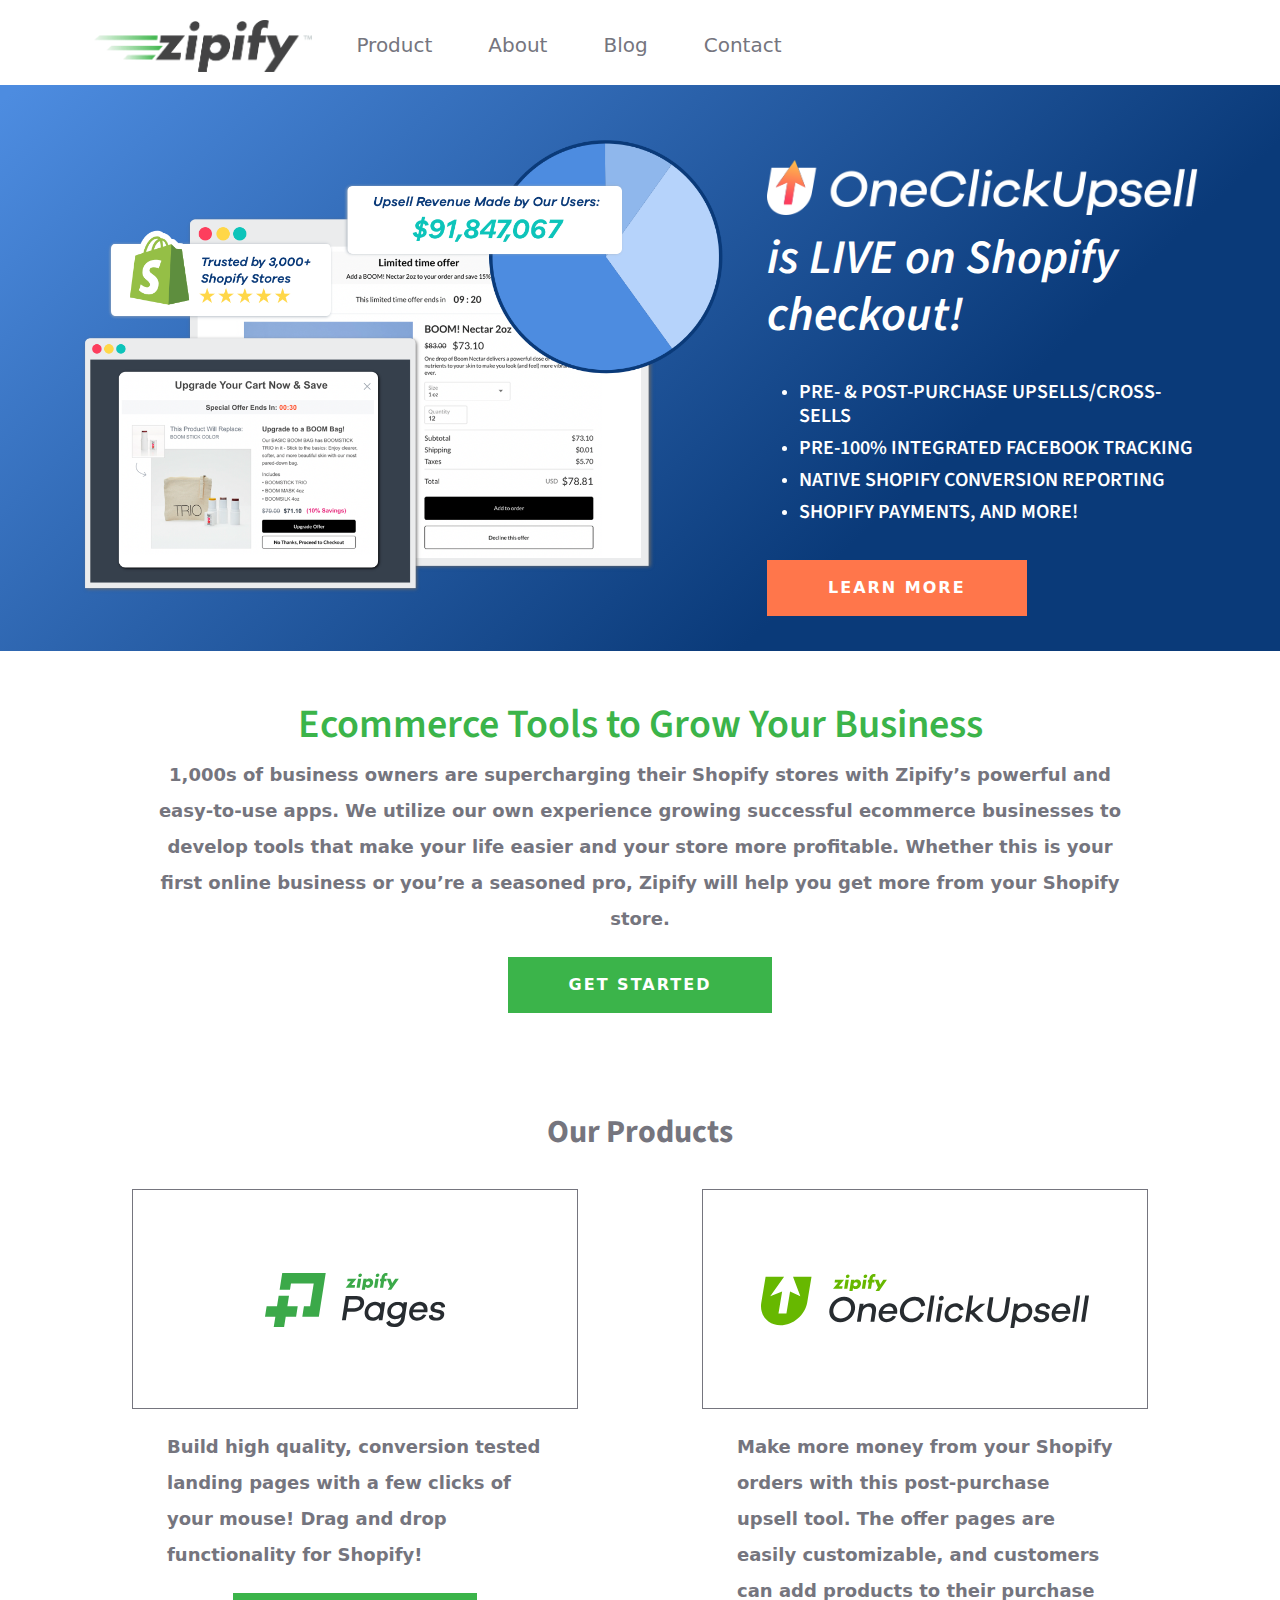
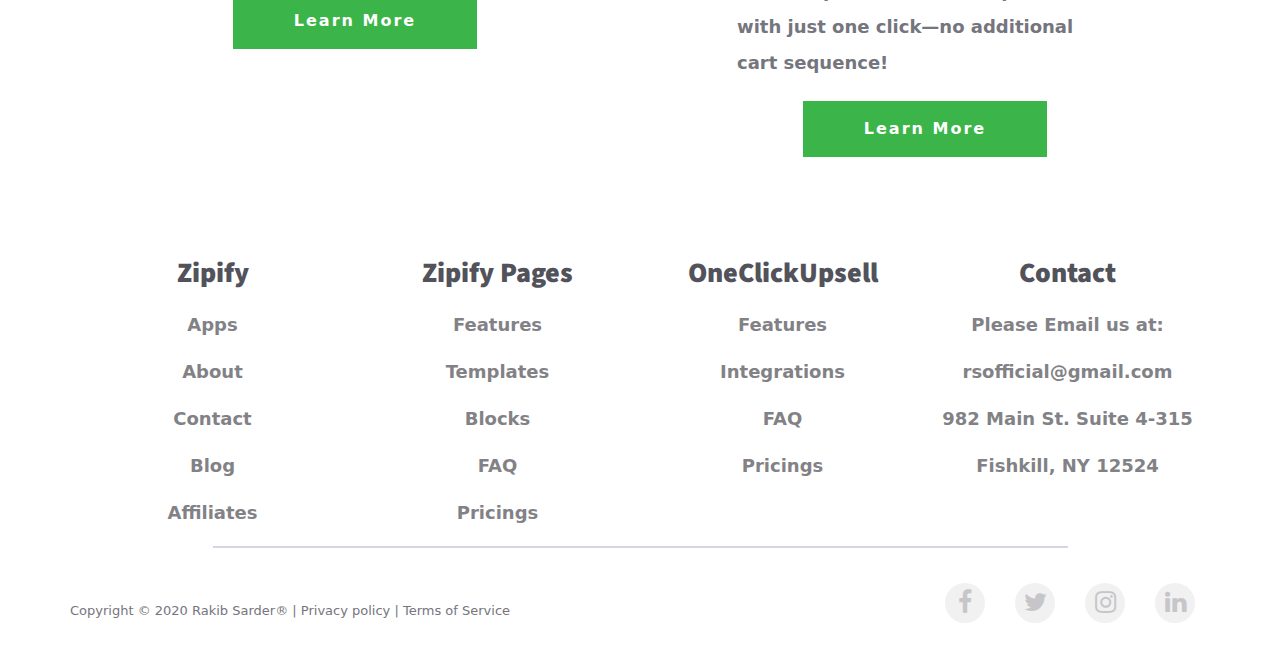
<file: index.html>
<!DOCTYPE html>
<html lang="en">
  <head>
    <!-- Required meta tags -->
    <meta charset="utf-8">
    <meta name="viewport" content="width=device-width, initial-scale=1">


    <!-- Custom CSS link -->
    <link rel="stylesheet" type="text/css" href="css/style.css">
    <!-- Font Awesome Link -->
    <link rel="stylesheet" type="text/css" href="https://stackpath.bootstrapcdn.com/font-awesome/4.7.0/css/font-awesome.min.css">

    <!-- Favicon link -->
    <link rel="icon" type="text/css" href="img/cropped-favicon.png">
    <!-- Bootstrap CSS -->
    <link href="https://cdn.jsdelivr.net/npm/bootstrap@5.0.0-alpha3/dist/css/bootstrap.min.css" rel="stylesheet">

    <title>Zipify</title>
  </head>
  <body>
    
    <!-- Header Section Start -->

<header class="fixed-top">
  <div class="container">
    <div class="row">
      <div class="col-md-12">
        <nav class="navbar navbar-expand-lg navbar-light">
          <div class="container-fluid">
            <a class="navbar-brand" href="index.html"><img src="img/Zipify.png" class="img-fluid"></a>
            <button class="navbar-toggler" type="button" data-toggle="collapse" data-target="#navbarSupportedContent" aria-controls="navbarSupportedContent" aria-expanded="false" aria-label="Toggle navigation">
              <span class="navbar-toggler-icon"></span>
            </button>
            <div class="collapse navbar-collapse" id="navbarSupportedContent">
              <ul class="navbar-nav ml-auto mb-2 mb-lg-0">
                <li class="nav-item">
                  <a class="nav-link" aria-current="page" href="product.html">Product</a>
                  <!-- <ul>
                    <li class="nav-item"><a class="nav-link" href="#">Pages</a></li>
                    <li class="nav-item"><a class="nav-link" href="#">Oneclick up sell</a></li>
                  </ul> -->
                </li>

                <li class="nav-item">
                  <a class="nav-link" href="about.html">About</a>
                </li>
                <li class="nav-item">
                  <a class="nav-link" href="blog.html">Blog</a>
                </li>
                <li class="nav-item">
                  <a class="nav-link" href="contact.html">Contact</a>
                </li>
              </ul>
            </div>
          </div>
        </nav>
      </div>
    </div>
  </div>
</header>



    <!-- Header Section End -->

<!-- Banner Section Start -->


<section class="banner">
  <div class="container">
    <div class="row b-fix">
      <div class="col-md-7">
        <div class="banner-img">
          <img src="img/OCU-header-graphic@2x.png" class="img-fluid">
        </div>
      </div>
      <div class="col-md-5 bn-sm">
        <div class="banner-right">
          <img src="img/ocu-header-logo.png" class="img-fluid">
          <h1><i>is LIVE on Shopify checkout!</i></h1>
          <div class="banner-list">
            <ul>
              <li><h5>PRE- & POST-PURCHASE UPSELLS/CROSS-SELLS</h5></li>
              <li><h5>PRE-100% INTEGRATED FACEBOOK TRACKING</h5></li>
              <li><h5>NATIVE SHOPIFY CONVERSION REPORTING</h5></li>
              <li><h5>SHOPIFY PAYMENTS, AND MORE!</h5></li>
            </ul>
          </div>
            <button class="learn-more">
              LEARN MORE
            </button>
        </div>
      </div>
    </div>
  </div>
</section>



<!-- Banner Section End -->

<!-- Middle Section Start -->


<section class="middle">
  <div class="container">
    <div class="row">
      <div class="col-md-12">
        <div class="middle-body">
          <h1>Ecommerce Tools to Grow Your Business</h1>
          <p>1,000s of business owners are supercharging their Shopify stores with Zipify’s powerful and easy-to-use apps. We utilize our own experience growing successful ecommerce businesses to develop tools that make your life easier and your store more profitable. Whether this is your first online business or you’re a seasoned pro, Zipify will help you get more from your Shopify store.</p>
            <button class="get-started">
              GET STARTED
            </button>
        </div>
      </div>
    </div>
  </div>
</section>



<!-- Middle Section End -->


<!-- Our Product Section Start -->


<section class="our-product">
  <div class="container">
    <h2>Our Products</h2>
    <div class="row">
      <div class="col-md-6">
        <div class="left-box">
          <div class="img-box">
          <img src="img/left-product.svg" class="img-fluid">
          </div>
          <div class="left-textbox">
            <p>Build high quality, conversion tested landing pages with a few clicks of your mouse! Drag and drop functionality for Shopify!</p>
          </div>
              <button class="g-learn-more">
                Learn More
              </button>
        </div>
      </div>

      <div class="col-md-6">
        <div class="left-box">
          <div class="img-box">
          <img src="img/right-product.svg" class="img-fluid">
          </div>
          <div class="left-textbox">
            <p>Make more money from your Shopify orders with this post-purchase upsell tool. The offer pages are easily customizable, and customers can add products to their purchase with just one click—no additional cart sequence!</p>
          </div>
              <button class="g-learn-more">
                Learn More
              </button>
        </div>
      </div>
    </div>
  </div>
</section>


<!-- Our Product Section End -->

<!-- Footer Section Start -->



<footer>
  <div class="container">
    <div class="row">
      <div class="col-md-3 foot-sm">
        <div class="footer-box">
          <h3>Zipify</h3>
          <ul>
            <li><a href="">Apps</a></li>
            <li><a href="">About</a></li>
            <li><a href="">Contact</a></li>
            <li><a href="">Blog</a></li>
            <li><a href="">Affiliates</a></li>
          </ul>
        </div>
      </div>
       <div class="col-md-3 foot-sm">
        <div class="footer-box">
          <h3>Zipify Pages</h3>
          <ul>
            <li><a href="">Features</a></li>
            <li><a href="">Templates</a></li>
            <li><a href="">Blocks</a></li>
            <li><a href="">FAQ</a></li>
            <li><a href="">Pricings</a></li>
          </ul>
        </div>
      </div>
       <div class="col-md-3 foot-sm">
        <div class="footer-box">
          <h3>OneClickUpsell</h3>
          <ul>
            <li><a href="">Features</a></li>
            <li><a href="">Integrations</a></li>
            <li><a href="">FAQ</a></li>
            <li><a href="">Pricings</a></li>
          </ul>
        </div>
      </div>
       <div class="col-md-3 foot-sm">
        <div class="footer-box">
          <h3>Contact</h3>
          <ul>
            <li><a href="">Please Email us at:</a></li>
            <li><a href="">rsofficial@gmail.com</a></li>
            <li><a href="">982 Main St. Suite 4-315</a></li>
            <li><a href="">Fishkill, NY 12524</a></li>
          </ul>
        </div>
      </div>
      <div class="lines">
        
      </div>
    </div>
    <div class="row">
          <div class="footer-bottom">
              <div class="rights-reserved">
                <p>Copyright © 2020 Rakib Sarder® | Privacy policy | Terms of Service</p>
              </div>
              <div class="social-icon">
                <ul>
                  <li>
                    <a href="">
                      <i class="fa fa-facebook" aria-hidden="true"></i>
                    </a>
                  </li>
                  <li>
                    <a href="">
                      <i class="fa fa-twitter" aria-hidden="true"></i>
                    </a>
                  </li>
                  <li>
                    <a href="">
                      <i class="fa fa-instagram" aria-hidden="true"></i>
                    </a>
                  </li>
                  <li>
                    <a href="">
                      <i class="fa fa-linkedin" aria-hidden="true"></i>
                    </a>
                  </li>
                </ul>
              </div>
          </div>
        </div>
  </div>
</footer>



<!-- Footer Section End -->




















    <!-- Optional JavaScript; choose one of the two! -->

    <!-- Option 1: Bootstrap Bundle with Popper.js -->
    <script src="https://cdn.jsdelivr.net/npm/bootstrap@5.0.0-alpha3/dist/js/bootstrap.bundle.min.js"></script>

    <!-- Option 2: Separate Popper.js and Bootstrap JS
    <script src="https://cdn.jsdelivr.net/npm/popper.js@1.16.1/dist/umd/popper.min.js" integrity="sha384-9/reFTGAW83EW2RDu2S0VKaIzap3H66lZH81PoYlFhbGU+6BZp6G7niu735Sk7lN" crossorigin="anonymous"></script>
    <script src="https://cdn.jsdelivr.net/npm/bootstrap@5.0.0-alpha3/dist/js/bootstrap.min.js" integrity="sha384-t6I8D5dJmMXjCsRLhSzCltuhNZg6P10kE0m0nAncLUjH6GeYLhRU1zfLoW3QNQDF" crossorigin="anonymous"></script>
    -->
  </body>
</html>
</file>
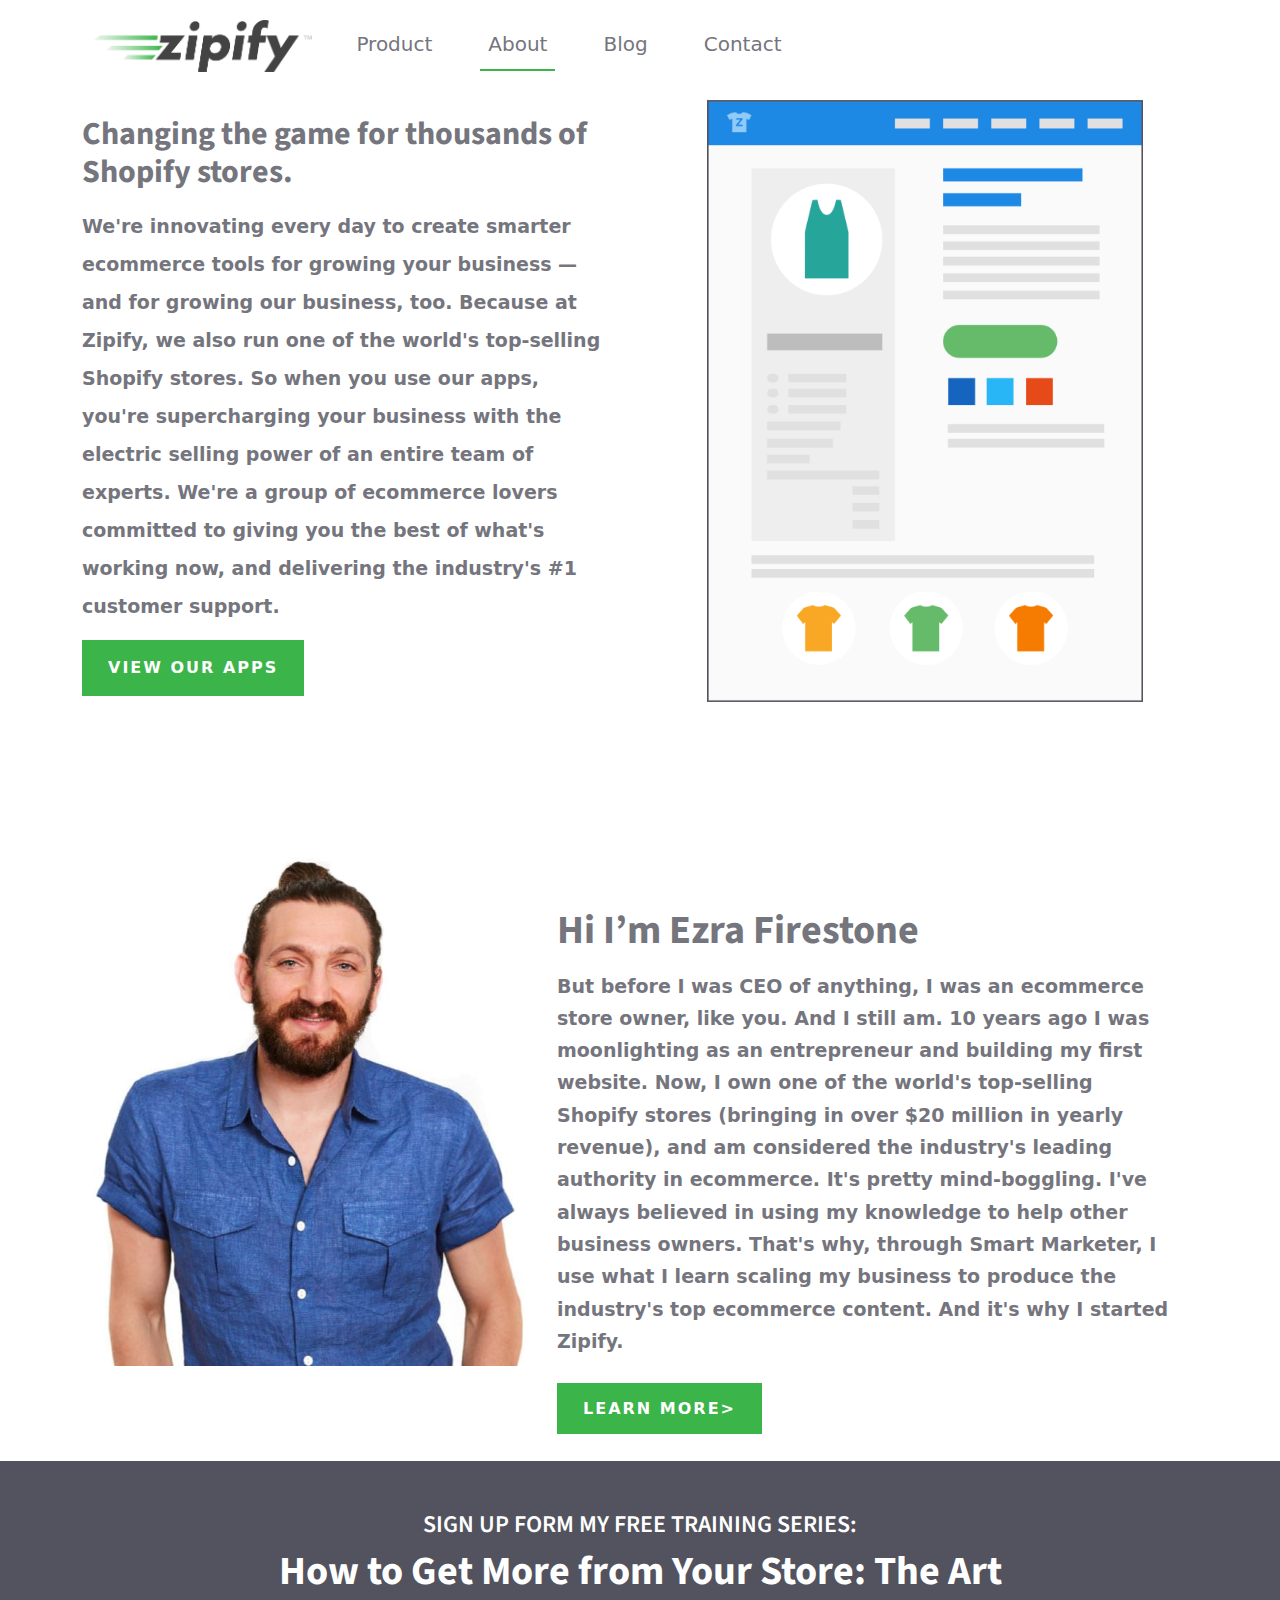
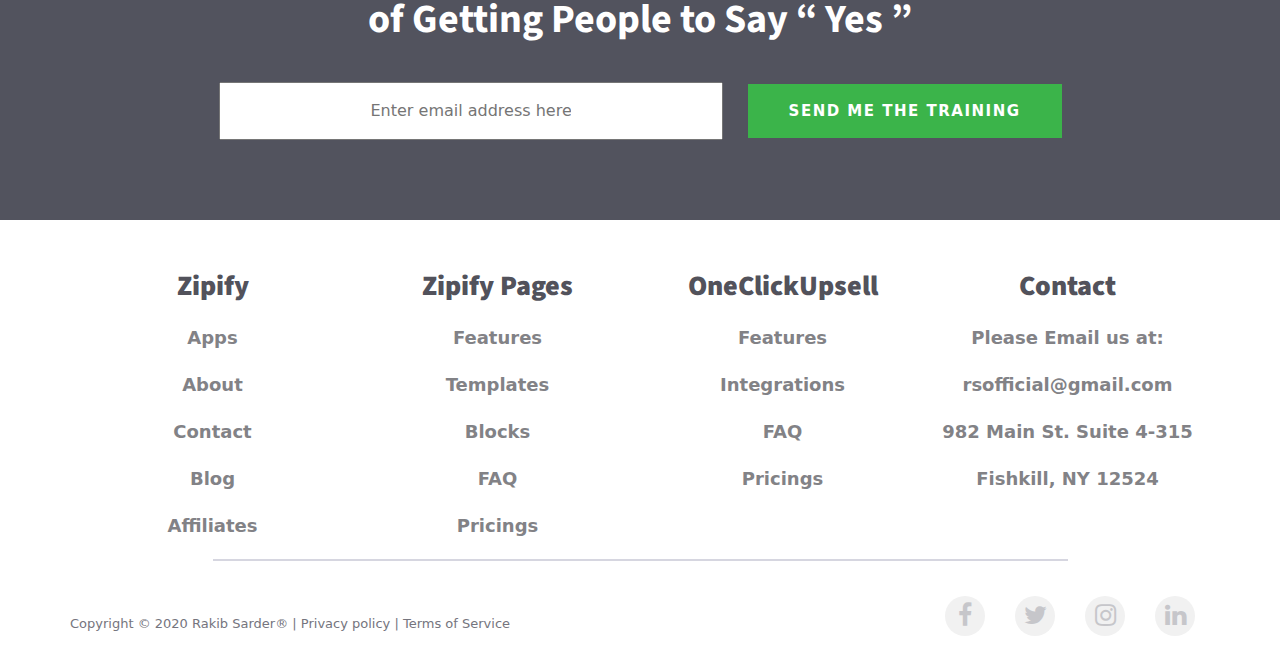
<file: about.html>
<!DOCTYPE html>
<html lang="en">
  <head>
    <!-- Required meta tags -->
    <meta charset="utf-8">
    <meta name="viewport" content="width=device-width, initial-scale=1">


    <!-- Custom CSS link -->
    <link rel="stylesheet" type="text/css" href="css/style.css">
    <!-- Font Awesome Link -->
    <link rel="stylesheet" type="text/css" href="https://stackpath.bootstrapcdn.com/font-awesome/4.7.0/css/font-awesome.min.css">

    <!-- Favicon link -->
    <link rel="icon" type="text/css" href="img/cropped-favicon.png">
    <!-- Bootstrap CSS -->
    <link href="https://cdn.jsdelivr.net/npm/bootstrap@5.0.0-alpha3/dist/css/bootstrap.min.css" rel="stylesheet">

    <title>Zipify</title>
  </head>
  <body>
    
    <!-- Header Section Start -->

<header class="fixed-top">
  <div class="container">
    <div class="row">
      <div class="col-md-12">
        <nav class="navbar navbar-expand-lg navbar-light">
          <div class="container-fluid">
            <a class="navbar-brand" href="index.html"><img src="img/Zipify.png" class="img-fluid"></a>
            <button class="navbar-toggler" type="button" data-toggle="collapse" data-target="#navbarSupportedContent" aria-controls="navbarSupportedContent" aria-expanded="false" aria-label="Toggle navigation">
              <span class="navbar-toggler-icon"></span>
            </button>
            <div class="collapse navbar-collapse" id="navbarSupportedContent">
              <ul class="navbar-nav ml-auto mb-2 mb-lg-0">
                <li class="nav-item">
                  <a class="nav-link" aria-current="page" href="product.html">Product</a>
                  <!-- <ul>
                    <li class="nav-item"><a class="nav-link" href="#">Pages</a></li>
                    <li class="nav-item"><a class="nav-link" href="#">Oneclick up sell</a></li>
                  </ul> -->
                </li>

                <li class="nav-item active">
                  <a class="nav-link" href="about.html">About</a>
                </li>
                <li class="nav-item">
                  <a class="nav-link" href="blog.html">Blog</a>
                </li>
                <li class="nav-item">
                  <a class="nav-link" href="contact.html">Contact</a>
                </li>
              </ul>
            </div>
          </div>
        </nav>
      </div>
    </div>
  </div>
</header>



    <!-- Header Section End -->

<!-- Banner Section Start -->


<section class="about-banner">
  <div class="container">
    <div class="row a-fix">
      <div class="col-md-6 ">
        <div class="about-banner-left">
          <h2>Changing the game for thousands of Shopify stores.</h2>
          <p>We're innovating every day to create smarter ecommerce tools for growing your business — and for growing our business, too. Because at Zipify, we also run one of the world's top-selling Shopify stores. <span class="ab-bn"> So when you use our apps, you're supercharging your business with the electric selling power of an entire team of experts. We're a group of ecommerce lovers committed to giving you the best of what's working now, and delivering the industry's #1 customer support.</span></p>
            <button class="get-started">
              VIEW OUR APPS
            </button>
        </div>
      </div>
      <div class="col-md-6 a-sm">
          <div class="about-banner-img">
           <img src="img/zipify_about_hero_v2.png" class="img-fluid">
          </div>
      </div>
    </div>
  </div>
</section>



<!-- Banner Section End -->




<!-- CEO Section Start -->


<section class="ceo">
  <div class="container">
    <div class="row">
      <div class="col-md-5">
        <div class="ceo-img">
          <img src="img/ezra-left.jpg" class="img-fluid">
        </div>
      </div>
      <div class="col-md-7 ceo-sm">
        <div class="ceo-bio">
          <h1>Hi I’m Ezra Firestone</h1>
          <p>But before I was CEO of anything, I was an ecommerce store owner, like you. And I still am. 10 years ago I was moonlighting as an entrepreneur and building my first website.<span class="h-ceo"> Now, I own one of the world's top-selling Shopify stores (bringing in over $20 million in yearly revenue), and am considered the industry's leading authority in ecommerce. It's pretty mind-boggling. I've always believed in using my knowledge to help other business owners. That's why, through Smart Marketer, I use what I learn scaling my business to produce the industry's top ecommerce content. And it's why</span> I started Zipify.</p>
          <a href="learn-more">LEARN MORE></a>
        </div>
      </div>
    </div>
  </div>
</section>


<!-- CEO Section End -->


<!-- Email Section Start -->


<section class="about-email">
  <div class="container">
    <div class="row">
      <div class="col-md-12">
        <h4>SIGN UP FORM MY FREE TRAINING SERIES:</h4>
        <h1>How to Get More from Your Store: The Art of Getting People to Say “ Yes ”</h1>
        <form>
          <input type="email" name="" placeholder="Enter email address here">
          <input type="submit" name="" value="SEND ME THE TRAINING" class="submit-email">
        </form>
      </div>
    </div>
  </div>
</section>


<!-- Email Section End -->


<!-- Footer Section Start -->



<footer>
  <div class="container">
    <div class="row">
      <div class="col-md-3 foot-sm">
        <div class="footer-box">
          <h3>Zipify</h3>
          <ul>
            <li><a href="">Apps</a></li>
            <li><a href="">About</a></li>
            <li><a href="">Contact</a></li>
            <li><a href="">Blog</a></li>
            <li><a href="">Affiliates</a></li>
          </ul>
        </div>
      </div>
       <div class="col-md-3 foot-sm">
        <div class="footer-box">
          <h3>Zipify Pages</h3>
          <ul>
            <li><a href="">Features</a></li>
            <li><a href="">Templates</a></li>
            <li><a href="">Blocks</a></li>
            <li><a href="">FAQ</a></li>
            <li><a href="">Pricings</a></li>
          </ul>
        </div>
      </div>
       <div class="col-md-3 foot-sm">
        <div class="footer-box">
          <h3>OneClickUpsell</h3>
          <ul>
            <li><a href="">Features</a></li>
            <li><a href="">Integrations</a></li>
            <li><a href="">FAQ</a></li>
            <li><a href="">Pricings</a></li>
          </ul>
        </div>
      </div>
       <div class="col-md-3 foot-sm">
        <div class="footer-box">
          <h3>Contact</h3>
          <ul>
            <li><a href="">Please Email us at:</a></li>
            <li><a href="">rsofficial@gmail.com</a></li>
            <li><a href="">982 Main St. Suite 4-315</a></li>
            <li><a href="">Fishkill, NY 12524</a></li>
          </ul>
        </div>
      </div>
      <div class="lines">
        
      </div>
    </div>
    <div class="row">
          <div class="footer-bottom">
              <div class="rights-reserved">
                <p>Copyright © 2020 Rakib Sarder® | Privacy policy | Terms of Service</p>
              </div>
              <div class="social-icon">
                <ul>
                  <li>
                    <a href="">
                      <i class="fa fa-facebook" aria-hidden="true"></i>
                    </a>
                  </li>
                  <li>
                    <a href="">
                      <i class="fa fa-twitter" aria-hidden="true"></i>
                    </a>
                  </li>
                  <li>
                    <a href="">
                      <i class="fa fa-instagram" aria-hidden="true"></i>
                    </a>
                  </li>
                  <li>
                    <a href="">
                      <i class="fa fa-linkedin" aria-hidden="true"></i>
                    </a>
                  </li>
                </ul>
              </div>
          </div>
        </div>
  </div>
</footer>



<!-- Footer Section End -->




















    <!-- Optional JavaScript; choose one of the two! -->

    <!-- Option 1: Bootstrap Bundle with Popper.js -->
    <script src="https://cdn.jsdelivr.net/npm/bootstrap@5.0.0-alpha3/dist/js/bootstrap.bundle.min.js"></script>

    <!-- Option 2: Separate Popper.js and Bootstrap JS
    <script src="https://cdn.jsdelivr.net/npm/popper.js@1.16.1/dist/umd/popper.min.js" integrity="sha384-9/reFTGAW83EW2RDu2S0VKaIzap3H66lZH81PoYlFhbGU+6BZp6G7niu735Sk7lN" crossorigin="anonymous"></script>
    <script src="https://cdn.jsdelivr.net/npm/bootstrap@5.0.0-alpha3/dist/js/bootstrap.min.js" integrity="sha384-t6I8D5dJmMXjCsRLhSzCltuhNZg6P10kE0m0nAncLUjH6GeYLhRU1zfLoW3QNQDF" crossorigin="anonymous"></script>
    -->
  </body>
</html>
</file>
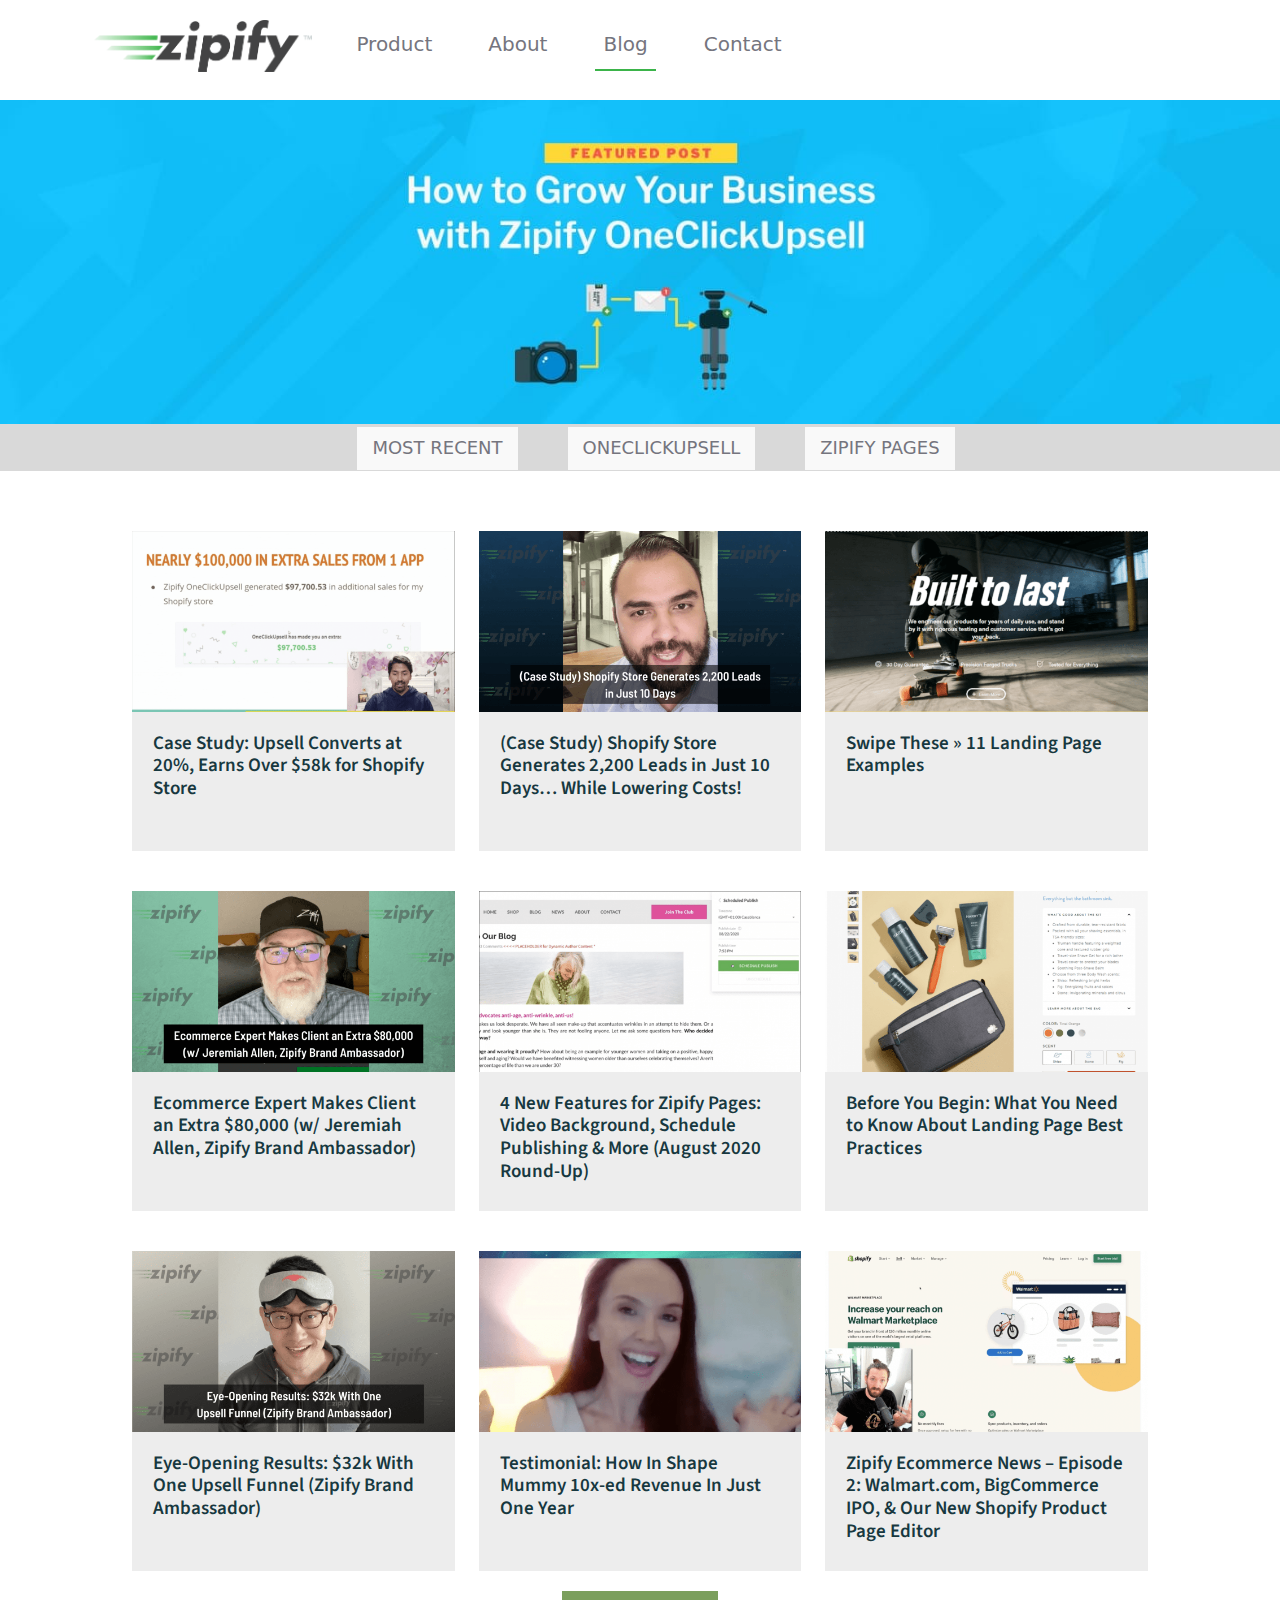
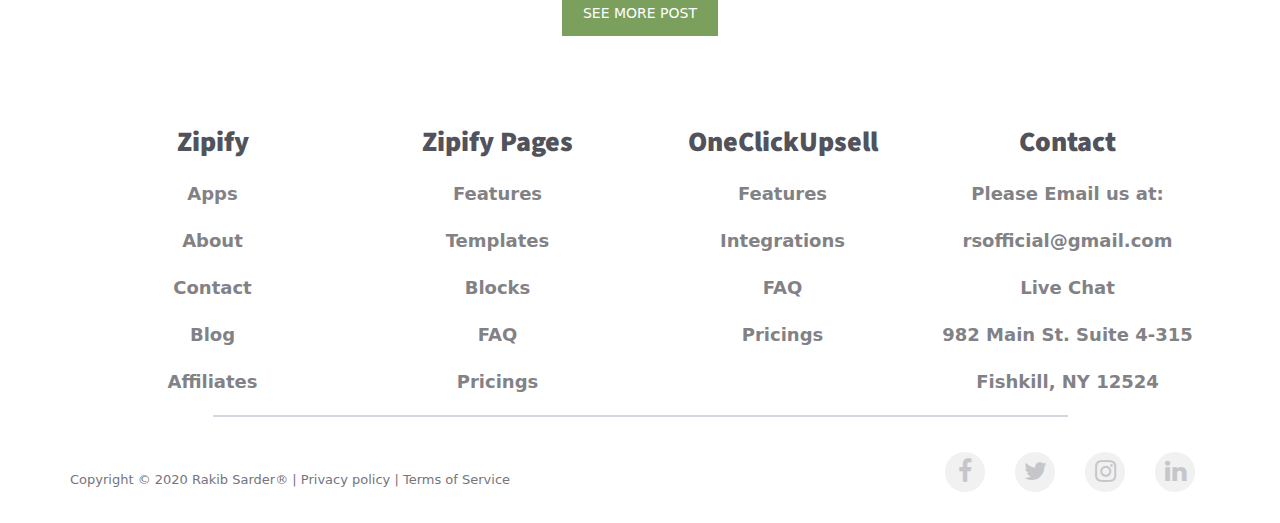
<file: blog.html>
<!DOCTYPE html>
<html lang="en">
  <head>
    <!-- Required meta tags -->
    <meta charset="utf-8">
    <meta name="viewport" content="width=device-width, initial-scale=1">


    <!-- Custom CSS link -->
    <link rel="stylesheet" type="text/css" href="css/style.css">
    <!-- Font Awesome Link -->
    <link rel="stylesheet" type="text/css" href="https://stackpath.bootstrapcdn.com/font-awesome/4.7.0/css/font-awesome.min.css">

    <!-- Favicon link -->
    <link rel="icon" type="text/css" href="img/cropped-favicon.png">
    <!-- Bootstrap CSS -->
    <link href="https://cdn.jsdelivr.net/npm/bootstrap@5.0.0-alpha3/dist/css/bootstrap.min.css" rel="stylesheet">

    <title>Zipify</title>
  </head>
  <body>
    
    <!-- Header Section Start -->

<header class="fixed-top">
  <div class="container">
    <div class="row">
      <div class="col-md-12">
        <nav class="navbar navbar-expand-lg navbar-light">
          <div class="container-fluid">
            <a class="navbar-brand" href="index.html"><img src="img/Zipify.png" class="img-fluid"></a>
            <button class="navbar-toggler" type="button" data-toggle="collapse" data-target="#navbarSupportedContent" aria-controls="navbarSupportedContent" aria-expanded="false" aria-label="Toggle navigation">
              <span class="navbar-toggler-icon"></span>
            </button>
            <div class="collapse navbar-collapse" id="navbarSupportedContent">
              <ul class="navbar-nav ml-auto mb-2 mb-lg-0">
                <li class="nav-item">
                  <a class="nav-link" aria-current="page" href="product.html">Product</a>
                  <!-- <ul>
                    <li class="nav-item"><a class="nav-link" href="#">Pages</a></li>
                    <li class="nav-item"><a class="nav-link" href="#">Oneclick up sell</a></li>
                  </ul> -->
                </li>

                <li class="nav-item">
                  <a class="nav-link" href="about.html">About</a>
                </li>
                <li class="nav-item active">
                  <a class="nav-link" href="blog.html">Blog</a>
                </li>
                <li class="nav-item">
                  <a class="nav-link" href="contact.html">Contact</a>
                </li>
              </ul>
            </div>
          </div>
        </nav>
      </div>
    </div>
  </div>
</header>



    <!-- Header Section End -->

<!-- Banner Section Start -->


<section class="blog-banner">
    <div class="row">
      <div class="col-md-12">
        <div class="blog-banner-img">
          <a href=""><img src="img/OCUZipify_Header.jpg" class="img-fluid"></a>
        </div>
      </div>
  </div>
</section>



<!-- Banner Section End -->

<!-- Middle Section Start -->


<section class="blog-gallary">
  <div class="blog-nav">
  <div class="container">
    <div class="row">
      <div class="col-md-12">
          <ul>
            <li><a href="">MOST RECENT</a></li>
            <li><a href="">ONECLICKUPSELL</a></li>
            <li><a href="">ZIPIFY PAGES</a></li>
          </ul>
        </div>
      </div>
    </div>
  </div>
    <!-- Blog Catagory Section Start -->

    <div class="blog-catagory">
      <div class="container">
        <div class="whole-catagory">
          <div class="row">
            <div class="col-md-4">
              <div class="catagory-post-body">
                <a href="">
                <div class="c-post-img">
                  <img src="img/gallary-img-1.png" class="img-fluid">
                </div>
                <div class="c-post-text">
                  <h4> Case Study: Upsell Converts at 20%,  Earns Over $58k for Shopify Store </h4>
                </div>
                </a>
              </div>
            </div>
            <div class="col-md-4">
              <div class="catagory-post-body">
                <a href="">
                <div class="c-post-img">
                  <img src="img/gallary-img-2.png" class="img-fluid">
                </div>
                <div class="c-post-text">
                  <h4>  (Case Study) Shopify Store Generates 2,200 Leads in Just 10 Days… While Lowering Costs!  </h4>
                </div>
                </a>
              </div>
            </div>
            <div class="col-md-4">
              <div class="catagory-post-body">
                <a href="">
                <div class="c-post-img">
                  <img src="img/gallary-img-3.png" class="img-fluid">
                </div>
                <div class="c-post-text">
                  <h4> Swipe These » 11 Landing Page Examples  </h4>
                </div>
                </a>
              </div>
            </div>
            <div class="col-md-4">
              <div class="catagory-post-body">
                <a href="">
                <div class="c-post-img">
                  <img src="img/gallary-img-4.png" class="img-fluid">
                </div>
                <div class="c-post-text">
                  <h4>  Ecommerce Expert Makes Client an Extra $80,000 (w/ Jeremiah Allen, Zipify Brand Ambassador) </h4>
                </div>
                </a>
              </div>
            </div>
            <div class="col-md-4">
              <div class="catagory-post-body">
                <a href="">
                <div class="c-post-img">
                  <img src="img/gallary-img-5.png" class="img-fluid">
                </div>
                <div class="c-post-text">
                  <h4> 4 New Features for Zipify Pages: Video Background, Schedule Publishing & More (August 2020 Round-Up) </h4>
                </div>
                </a>
              </div>
            </div>
            <div class="col-md-4">
              <div class="catagory-post-body">
                <a href="">
                <div class="c-post-img">
                  <img src="img/gallary-img-6.png" class="img-fluid">
                </div>
                <div class="c-post-text">
                  <h4>  Before You Begin: What You Need to Know About Landing Page Best Practices  </h4>
                </div>
                </a>
              </div>
            </div>
            <div class="col-md-4">
              <div class="catagory-post-body">
                <a href="">
                <div class="c-post-img">
                  <img src="img/gallary-img-7.png" class="img-fluid">
                </div>
                <div class="c-post-text">
                  <h4> Eye-Opening Results:  $32k With One Upsell Funnel (Zipify Brand Ambassador) </h4>
                </div>
                </a>
              </div>
            </div>
            <div class="col-md-4">
              <div class="catagory-post-body">
                <a href="">
                <div class="c-post-img">
                  <img src="img/gallary-img-8.png" class="img-fluid">
                </div>
                <div class="c-post-text">
                  <h4> Testimonial: How In Shape Mummy  10x-ed Revenue In Just One Year </h4>
                </div>
                </a>
              </div>
            </div>
            <div class="col-md-4">
              <div class="catagory-post-body">
                <a href="">
                <div class="c-post-img">
                  <img src="img/gallary-img-9.png" class="img-fluid">
                </div>
                <div class="c-post-text">
                  <h4> Zipify Ecommerce News – Episode 2:  Walmart.com, BigCommerce IPO, & Our New Shopify Product Page Editor </h4>
                  <span id="dots"></span>
                </div>
                </a>
              </div>
            </div>

            


          <div id="more">
            <div class="row">
              <div class="col-md-4">
              <div class="catagory-post-body">
                <a href="">
                <div class="c-post-img">
                  <img src="img/gallary-img-10.png" class="img-fluid">
                </div>
                <div class="c-post-text">
                  <h4>  New Shopify Product Page Editor:  Edit and Publish Pages in Your Shopify “/Products” Section  </h4>
                </div>
                </a>
              </div>
            </div>
            <div class="col-md-4">
              <div class="catagory-post-body">
                <a href="">
                <div class="c-post-img">
                  <img src="img/gallary-img-11.png" class="img-fluid">
                </div>
                <div class="c-post-text">
                  <h4>  5 Steps to Expanding Off Amazon: Boost Revenue & Increase Brand Value by Launching a Shopify Store </h4>
                </div>
                </a>
              </div>
            </div>
            <div class="col-md-4">
              <div class="catagory-post-body">
                <a href="">
                <div class="c-post-img">
                  <img src="img/gallary-img-12.png" class="img-fluid">
                </div>
                <div class="c-post-text">
                  <h4>  Zipify Brand Ambassador: Hydroviv on Why Subscriptions Make Great Upsells  </h4>
                </div>
                </a>
              </div>
            </div>
            <div class="col-md-4">
              <div class="catagory-post-body">
                <a href="">
                <div class="c-post-img">
                  <img src="img/gallary-img-13.png" class="img-fluid">
                </div>
                <div class="c-post-text">
                  <h4>  Zipify Ecommerce News – Episode 1: Shop Pay, Community Building, Zipify Updates & More  </h4>
                </div>
                </a>
              </div>
            </div>

            <div class="col-md-4">
              <div class="catagory-post-body">
                <a href="">
                <div class="c-post-img">
                  <img src="img/gallary-img-14.png" class="img-fluid">
                </div>
                <div class="c-post-text">
                  <h4> New Zipify Pages Template:  The Product Launch Pre-sell Page  </h4>
                </div>
                </a>
              </div>
            </div>
            <div class="col-md-4">
              <div class="catagory-post-body">
                <a href="">
                <div class="c-post-img">
                  <img src="img/gallary-img-15.png" class="img-fluid">
                </div>
                <div class="c-post-text">
                  <h4> How Small Brands Can Use Affiliate Marketing as a Cost-Effective Way to Generate Sales </h4>
                </div>
                </a>
              </div>
            </div>
            <div class="col-md-4">
              <div class="catagory-post-body">
                <a href="">
                <div class="c-post-img">
                  <img src="img/gallary-img-16.png" class="img-fluid">
                </div>
                <div class="c-post-text">
                  <h4>  Guest Post: How to Expand Your Shopify Brand onto Amazon (w/ Free eBook)  </h4>
                </div>
                </a>
              </div>
            </div>
            <div class="col-md-4">
              <div class="catagory-post-body">
                <a href="">
                <div class="c-post-img">
                  <img src="img/gallary-img-17.png" class="img-fluid">
                </div>
                <div class="c-post-text">
                  <h4> New Template: The Info-Product Sales Page </h4>
                </div>
                </a>
              </div>
            </div>
            <div class="col-md-4">
              <div class="catagory-post-body">
                <a href="">
                <div class="c-post-img">
                  <img src="img/gallary-img-18.png" class="img-fluid">
                </div>
                <div class="c-post-text">
                  <h4> Crafting Landing Page Copy That Drives Conversions  </h4>
                </div>
                </a>
              </div>
            </div>
            <div class="col-md-4">
              <div class="catagory-post-body">
                <a href="">
                <div class="c-post-img">
                  <img src="img/gallary-img-19.png" class="img-fluid">
                </div>
                <div class="c-post-text">
                  <h4> How to Design an Ecommerce Landing Page That Engages & Converts </h4>
                </div>
                </a>
              </div>
            </div>
            <div class="col-md-4">
              <div class="catagory-post-body">
                <a href="">
                <div class="c-post-img">
                  <img src="img/gallary-img-20.png" class="img-fluid">
                </div>
                <div class="c-post-text">
                  <h4> Choosing the Elements of a High-Converting Shopify Landing Page </h4>
                </div>
                </a>
              </div>
            </div>
            <div class="col-md-4">
              <div class="catagory-post-body">
                <a href="">
                <div class="c-post-img">
                  <img src="img/gallary-img-21.png" class="img-fluid">
                </div>
                <div class="c-post-text">
                  <h4> 3 Types of Shopify Landing Pages That Feature Your Product Offers  </h4>
                </div>
                </a>
              </div>
            </div>
            <div class="col-md-4">
              <div class="catagory-post-body">
                <a href="">
                <div class="c-post-img">
                  <img src="img/gallary-img-22.png" class="img-fluid">
                </div>
                <div class="c-post-text">
                  <h4>  4 New Features: Improve Your Sales Funnel From Start to Finish!  </h4>
                </div>
                </a>
              </div>
            </div>
            <div class="col-md-4">
              <div class="catagory-post-body">
                <a href="">
                <div class="c-post-img">
                  <img src="img/gallary-img-23.png" class="img-fluid">
                </div>
                <div class="c-post-text">
                  <h4>  Case Study: How Tacticalories Scorched Past Last Year’s Sales in Just 30 Days  </h4>
                </div>
                </a>
              </div>
            </div>
            <div class="col-md-4">
              <div class="catagory-post-body">
                <a href="">
                <div class="c-post-img">
                  <img src="img/gallary-img-24.png" class="img-fluid">
                </div>
                <div class="c-post-text">
                  <h4> Sendlane: Increase Your Email Revenue with this Robust Marketing Platform  </h4>
                </div>
                </a>
              </div>
            </div>
            <div class="col-md-4">
              <div class="catagory-post-body">
                <a href="">
                <div class="c-post-img">
                  <img src="img/gallary-img-25.png" class="img-fluid">
                </div>
                <div class="c-post-text">
                  <h4> New Feature: Pre-Purchase Upsells for OneClickUpsell (and Other Exciting Updates)  </h4>
                </div>
                </a>
              </div>
            </div>
            <div class="col-md-4">
              <div class="catagory-post-body">
                <a href="">
                <div class="c-post-img">
                  <img src="img/gallary-img-26.png" class="img-fluid">
                </div>
                <div class="c-post-text">
                  <h4> New Feature: Page Groups Organize Your Pages & Find Them Quickly </h4>
                </div>
                </a>
              </div>
            </div>
            <div class="col-md-4">
              <div class="catagory-post-body">
                <a href="">
                <div class="c-post-img">
                  <img src="img/gallary-img-27.png" class="img-fluid">
                </div>
                <div class="c-post-text">
                  <h4> Winners & Losers:  Split Testing Upsells w/ Ezra Firestone EPISODE 1 – BOOMSTICK TRIO </h4>
                </div>
                </a>
              </div>
            </div>
            </div>
          </div>

          <button class="readmore" onclick="myFunction()" id="myBtn">
                SEE MORE POST
            </button>

          </div>
        </div>
      </div>
    </div>


    <!-- Blog Catagory Section End -->
</section>



<!-- Middle Section End -->
<!-- Footer Section Start -->



<footer>
  <div class="container">
    <div class="row">
      <div class="col-md-3 foot-sm">
        <div class="footer-box">
          <h3>Zipify</h3>
          <ul>
            <li><a href="">Apps</a></li>
            <li><a href="">About</a></li>
            <li><a href="">Contact</a></li>
            <li><a href="">Blog</a></li>
            <li><a href="">Affiliates</a></li>
          </ul>
        </div>
      </div>
       <div class="col-md-3 foot-sm">
        <div class="footer-box">
          <h3>Zipify Pages</h3>
          <ul>
            <li><a href="">Features</a></li>
            <li><a href="">Templates</a></li>
            <li><a href="">Blocks</a></li>
            <li><a href="">FAQ</a></li>
            <li><a href="">Pricings</a></li>
          </ul>
        </div>
      </div>
       <div class="col-md-3 foot-sm">
        <div class="footer-box">
          <h3>OneClickUpsell</h3>
          <ul>
            <li><a href="">Features</a></li>
            <li><a href="">Integrations</a></li>
            <li><a href="">FAQ</a></li>
            <li><a href="">Pricings</a></li>
          </ul>
        </div>
      </div>
       <div class="col-md-3 foot-sm">
        <div class="footer-box">
          <h3>Contact</h3>
          <ul>
            <li><a href="">Please Email us at:</a></li>
            <li><a href="">rsofficial@gmail.com</a></li>
            <li><a href="">Live Chat</a></li>
            <li><a href="">982 Main St. Suite 4-315</a></li>
            <li><a href="">Fishkill, NY 12524</a></li>
          </ul>
        </div>
      </div>
      <div class="lines">
        
      </div>
    </div>
    <div class="row">
          <div class="footer-bottom">
              <div class="rights-reserved">
                <p>Copyright © 2020 Rakib Sarder® | Privacy policy | Terms of Service</p>
              </div>
              <div class="social-icon">
                <ul>
                  <li>
                    <a href="">
                      <i class="fa fa-facebook" aria-hidden="true"></i>
                    </a>
                  </li>
                  <li>
                    <a href="">
                      <i class="fa fa-twitter" aria-hidden="true"></i>
                    </a>
                  </li>
                  <li>
                    <a href="">
                      <i class="fa fa-instagram" aria-hidden="true"></i>
                    </a>
                  </li>
                  <li>
                    <a href="">
                      <i class="fa fa-linkedin" aria-hidden="true"></i>
                    </a>
                  </li>
                </ul>
              </div>
          </div>
        </div>
  </div>
</footer>



<!-- Footer Section End -->





















    <!-- Optional JavaScript; choose one of the two! -->

    <!-- Option 1: Bootstrap Bundle with Popper.js -->
    <script src="https://cdn.jsdelivr.net/npm/bootstrap@5.0.0-alpha3/dist/js/bootstrap.bundle.min.js"></script>
    <script type="text/javascript" src="js/main.js"></script>
    <!-- Option 2: Separate Popper.js and Bootstrap JS
    <script src="https://cdn.jsdelivr.net/npm/popper.js@1.16.1/dist/umd/popper.min.js" integrity="sha384-9/reFTGAW83EW2RDu2S0VKaIzap3H66lZH81PoYlFhbGU+6BZp6G7niu735Sk7lN" crossorigin="anonymous"></script>
    <script src="https://cdn.jsdelivr.net/npm/bootstrap@5.0.0-alpha3/dist/js/bootstrap.min.js" integrity="sha384-t6I8D5dJmMXjCsRLhSzCltuhNZg6P10kE0m0nAncLUjH6GeYLhRU1zfLoW3QNQDF" crossorigin="anonymous"></script>
    -->
  </body>
</html>
</file>
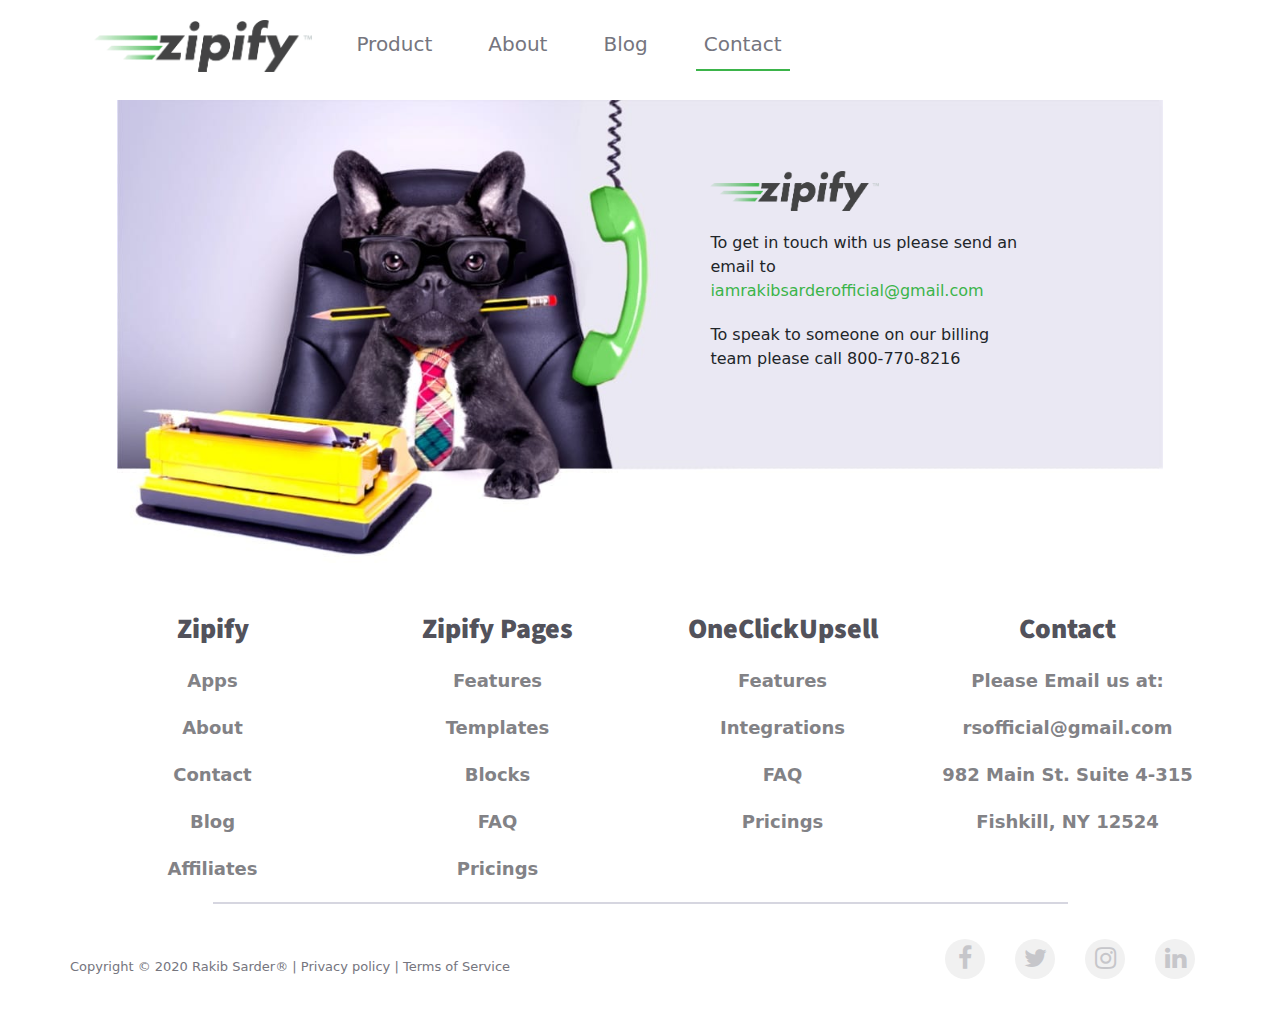
<file: contact.html>
<!DOCTYPE html>
<html lang="en">
  <head>
    <!-- Required meta tags -->
    <meta charset="utf-8">
    <meta name="viewport" content="width=device-width, initial-scale=1">


    <!-- Custom CSS link -->
    <link rel="stylesheet" type="text/css" href="css/style.css">
    <!-- Font Awesome Link -->
    <link rel="stylesheet" type="text/css" href="https://stackpath.bootstrapcdn.com/font-awesome/4.7.0/css/font-awesome.min.css">

    <!-- Favicon link -->
    <link rel="icon" type="text/css" href="img/cropped-favicon.png">
    <!-- Bootstrap CSS -->
    <link href="https://cdn.jsdelivr.net/npm/bootstrap@5.0.0-alpha3/dist/css/bootstrap.min.css" rel="stylesheet">

    <title>Zipify</title>
  </head>
  <body>
    
    <!-- Header Section Start -->

<header class="fixed-top">
  <div class="container">
    <div class="row">
      <div class="col-md-12">
        <nav class="navbar navbar-expand-lg navbar-light">
          <div class="container-fluid">
            <a class="navbar-brand" href="index.html"><img src="img/Zipify.png" class="img-fluid"></a>
            <button class="navbar-toggler" type="button" data-toggle="collapse" data-target="#navbarSupportedContent" aria-controls="navbarSupportedContent" aria-expanded="false" aria-label="Toggle navigation">
              <span class="navbar-toggler-icon"></span>
            </button>
            <div class="collapse navbar-collapse" id="navbarSupportedContent">
              <ul class="navbar-nav ml-auto mb-2 mb-lg-0">
                <li class="nav-item">
                  <a class="nav-link" aria-current="page" href="product.html">Product</a>
                  <!-- <ul>
                    <li class="nav-item"><a class="nav-link" href="#">Pages</a></li>
                    <li class="nav-item"><a class="nav-link" href="#">Oneclick up sell</a></li>
                  </ul> -->
                </li>

                <li class="nav-item">
                  <a class="nav-link" href="about.html">About</a>
                </li>
                <li class="nav-item">
                  <a class="nav-link" href="blog.html">Blog</a>
                </li>
                <li class="nav-item active">
                  <a class="nav-link" href="contact.html">Contact</a>
                </li>
              </ul>
            </div>
          </div>
        </nav>
      </div>
    </div>
  </div>
</header>


<!-- Header Section End -->

<!-- CONTACT BANNER SECTION START -->


<section class="contact-banner">
  <div class="container">
    <div class="contact-banner-img">
      <img src="img/zipify-contact-banner.jpg" class="img-fluid">
    </div>
      <div class="contact-banner-text">
        <img src="img/Zipify.png" class="img-fluid">
        <p>To get in touch with us please send an email to <span>iamrakibsarderofficial@gmail.com</span></p>
        <p>To speak to someone on our billing team please call 800-770-8216</p>
      </div>
    </div>
  </div>
</section>



<!-- CONTACT BANNER SECTION End -->

<!-- Footer Section Start -->



<footer>
  <div class="container">
    <div class="row">
      <div class="col-md-3 foot-sm">
        <div class="footer-box">
          <h3>Zipify</h3>
          <ul>
            <li><a href="">Apps</a></li>
            <li><a href="">About</a></li>
            <li><a href="">Contact</a></li>
            <li><a href="">Blog</a></li>
            <li><a href="">Affiliates</a></li>
          </ul>
        </div>
      </div>
       <div class="col-md-3 foot-sm">
        <div class="footer-box">
          <h3>Zipify Pages</h3>
          <ul>
            <li><a href="">Features</a></li>
            <li><a href="">Templates</a></li>
            <li><a href="">Blocks</a></li>
            <li><a href="">FAQ</a></li>
            <li><a href="">Pricings</a></li>
          </ul>
        </div>
      </div>
       <div class="col-md-3 foot-sm">
        <div class="footer-box">
          <h3>OneClickUpsell</h3>
          <ul>
            <li><a href="">Features</a></li>
            <li><a href="">Integrations</a></li>
            <li><a href="">FAQ</a></li>
            <li><a href="">Pricings</a></li>
          </ul>
        </div>
      </div>
       <div class="col-md-3 foot-sm">
        <div class="footer-box">
          <h3>Contact</h3>
          <ul>
            <li><a href="">Please Email us at:</a></li>
            <li><a href="">rsofficial@gmail.com</a></li>
            <li><a href="">982 Main St. Suite 4-315</a></li>
            <li><a href="">Fishkill, NY 12524</a></li>
          </ul>
        </div>
      </div>
      <div class="lines">
        
      </div>
    </div>
    <div class="row">
          <div class="footer-bottom">
              <div class="rights-reserved">
                <p>Copyright © 2020 Rakib Sarder® | Privacy policy | Terms of Service</p>
              </div>
              <div class="social-icon">
                <ul>
                  <li>
                    <a href="">
                      <i class="fa fa-facebook" aria-hidden="true"></i>
                    </a>
                  </li>
                  <li>
                    <a href="">
                      <i class="fa fa-twitter" aria-hidden="true"></i>
                    </a>
                  </li>
                  <li>
                    <a href="">
                      <i class="fa fa-instagram" aria-hidden="true"></i>
                    </a>
                  </li>
                  <li>
                    <a href="">
                      <i class="fa fa-linkedin" aria-hidden="true"></i>
                    </a>
                  </li>
                </ul>
              </div>
          </div>
        </div>
  </div>
</footer>



<!-- Footer Section End -->




















    <!-- Optional JavaScript; choose one of the two! -->

    <!-- Option 1: Bootstrap Bundle with Popper.js -->
    <script src="https://cdn.jsdelivr.net/npm/bootstrap@5.0.0-alpha3/dist/js/bootstrap.bundle.min.js"></script>
    <script type="text/javascript" src="js/main.js"></script>
    <!-- Option 2: Separate Popper.js and Bootstrap JS
    <script src="https://cdn.jsdelivr.net/npm/popper.js@1.16.1/dist/umd/popper.min.js" integrity="sha384-9/reFTGAW83EW2RDu2S0VKaIzap3H66lZH81PoYlFhbGU+6BZp6G7niu735Sk7lN" crossorigin="anonymous"></script>
    <script src="https://cdn.jsdelivr.net/npm/bootstrap@5.0.0-alpha3/dist/js/bootstrap.min.js" integrity="sha384-t6I8D5dJmMXjCsRLhSzCltuhNZg6P10kE0m0nAncLUjH6GeYLhRU1zfLoW3QNQDF" crossorigin="anonymous"></script>
    -->
  </body>
</html>
</file>
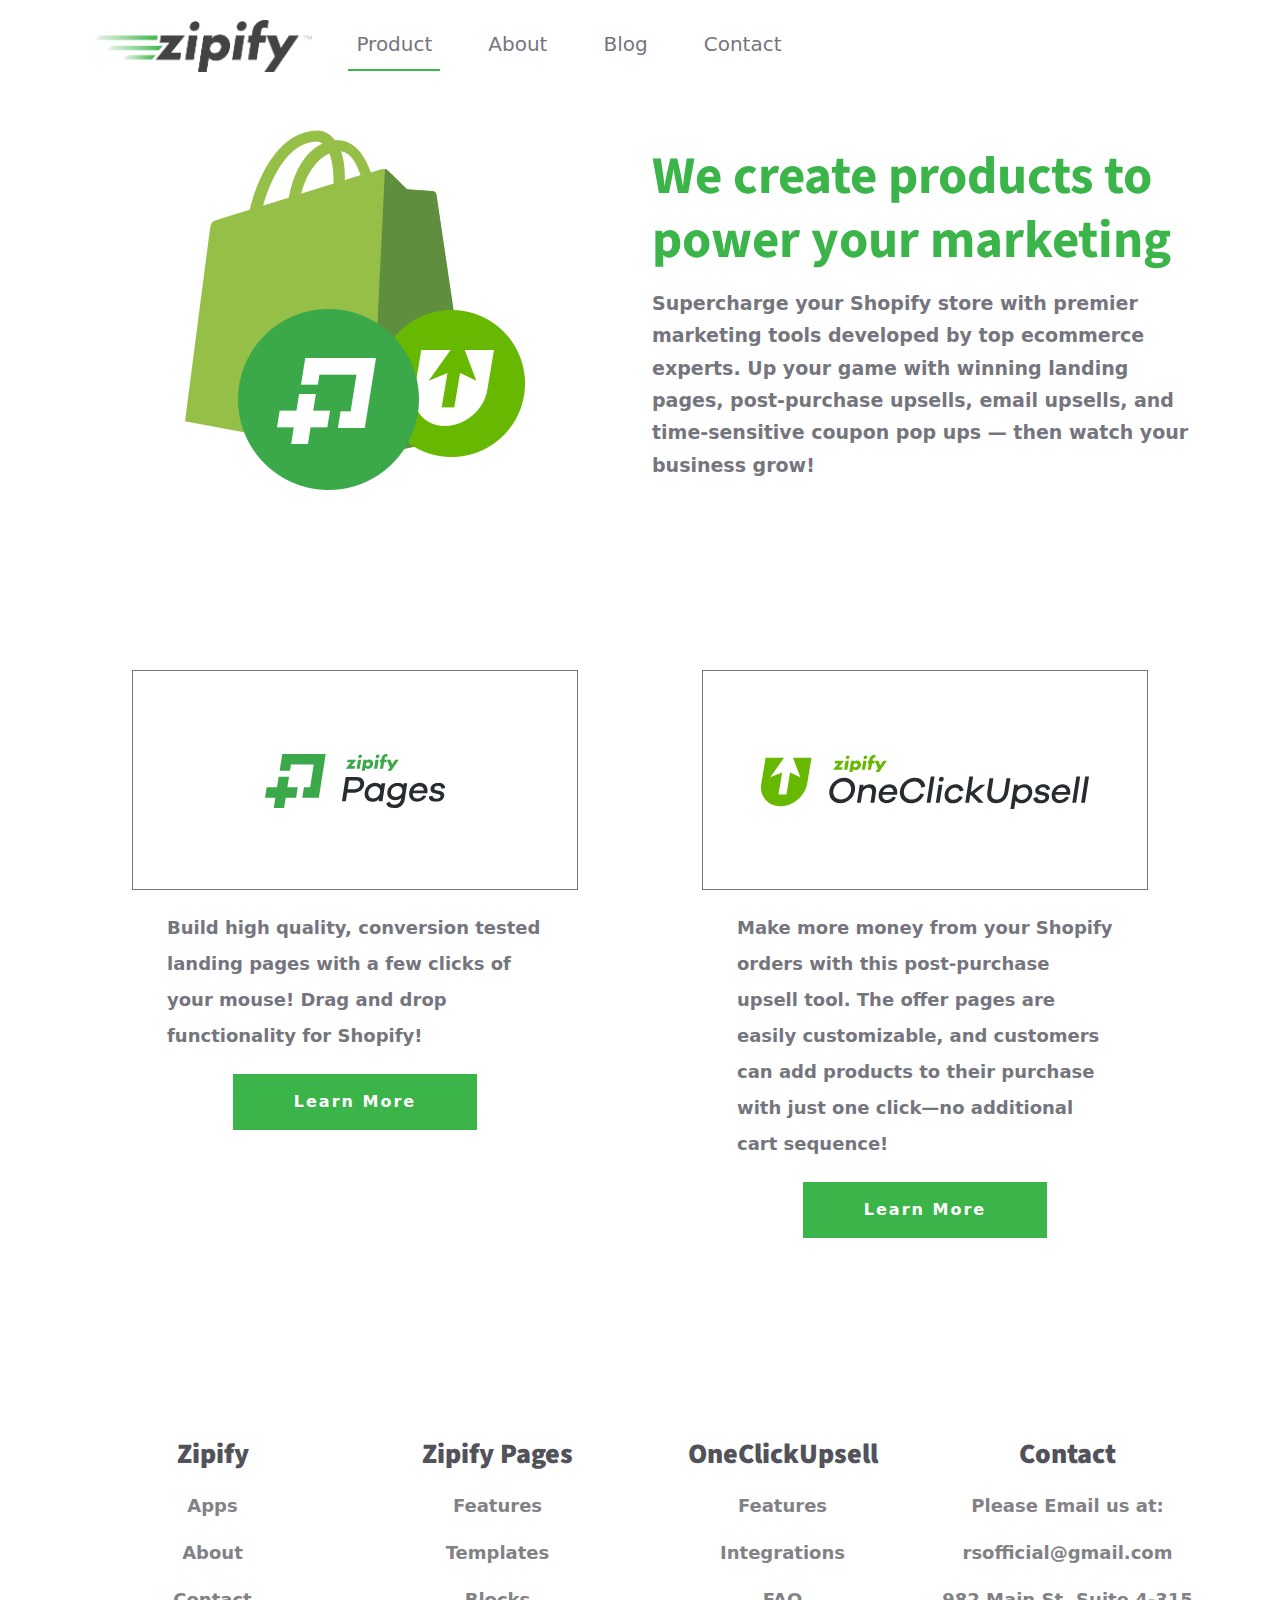
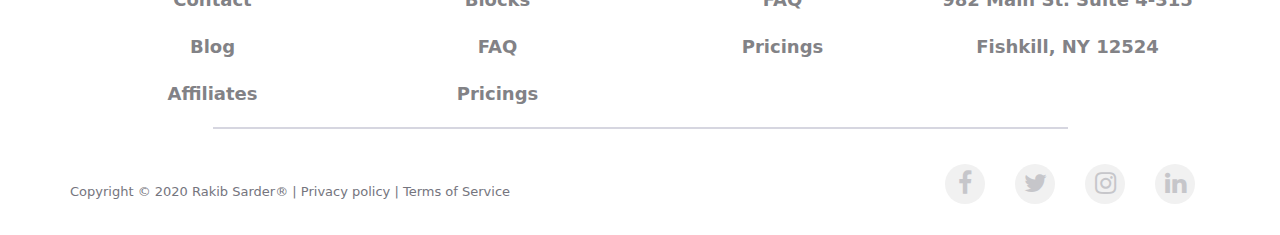
<file: product.html>
<!DOCTYPE html>
<html lang="en">
  <head>
    <!-- Required meta tags -->
    <meta charset="utf-8">
    <meta name="viewport" content="width=device-width, initial-scale=1">


    <!-- Custom CSS link -->
    <link rel="stylesheet" type="text/css" href="css/style.css">
    <!-- Font Awesome Link -->
    <link rel="stylesheet" type="text/css" href="https://stackpath.bootstrapcdn.com/font-awesome/4.7.0/css/font-awesome.min.css">

    <!-- Favicon link -->
    <link rel="icon" type="text/css" href="img/cropped-favicon.png">
    <!-- Bootstrap CSS -->
    <link href="https://cdn.jsdelivr.net/npm/bootstrap@5.0.0-alpha3/dist/css/bootstrap.min.css" rel="stylesheet">

    <title>Zipify</title>
  </head>
  <body>
    
    <!-- Header Section Start -->

<header class="fixed-top">
  <div class="container">
    <div class="row">
      <div class="col-md-12">
        <nav class="navbar navbar-expand-lg navbar-light">
          <div class="container-fluid">
            <a class="navbar-brand" href="index.html"><img src="img/Zipify.png" class="img-fluid"></a>
            <button class="navbar-toggler" type="button" data-toggle="collapse" data-target="#navbarSupportedContent" aria-controls="navbarSupportedContent" aria-expanded="false" aria-label="Toggle navigation">
              <span class="navbar-toggler-icon"></span>
            </button>
            <div class="collapse navbar-collapse" id="navbarSupportedContent">
              <ul class="navbar-nav ml-auto mb-2 mb-lg-0">
                <li class="nav-item active">
                  <a class="nav-link" aria-current="page" href="product.html">Product</a>
                  <!-- <ul>
                    <li class="nav-item"><a class="nav-link" href="#">Pages</a></li>
                    <li class="nav-item"><a class="nav-link" href="#">Oneclick up sell</a></li>
                  </ul> -->
                </li>

                <li class="nav-item">
                  <a class="nav-link" href="about.html">About</a>
                </li>
                <li class="nav-item">
                  <a class="nav-link" href="blog.html">Blog</a>
                </li>
                <li class="nav-item">
                  <a class="nav-link" href="contact.html">Contact</a>
                </li>
              </ul>
            </div>
          </div>
        </nav>
      </div>
    </div>
  </div>
</header>



    <!-- Header Section End -->

<!-- Banner Section Start -->


<section class="product-banner">
  <div class="container">
    <div class="row">
      <div class="col-md-6">
        <div class="product-banner-img">
          <img src="img/product-banner.png" class="img-fluid">
        </div>
      </div>
      <div class="col-md-6">
        <div class="product-banner-right">
          <h1>We create products to power your marketing</h1>
          <div class="product-banner-text">
            <p>Supercharge your Shopify store with premier marketing tools developed by top ecommerce experts. Up your game with winning landing pages, post-purchase upsells, email upsells, and time-sensitive coupon pop ups — then watch your business grow!</p>
          </div>
        </div>
      </div>
    </div>
  </div>
</section>



<!-- Banner Section End -->


<!-- Our Product Section Start -->

<section class="our-product product-page-middle-section">
  <div class="container">
    <div class="row">
      <div class="col-md-6">
        <div class="left-box">
          <div class="img-box">
          <img src="img/left-product.svg" class="img-fluid">
          </div>
          <div class="left-textbox">
            <p>Build high quality, conversion tested landing pages with a few clicks of your mouse! Drag and drop functionality for Shopify!</p>
          </div>
              <button class="g-learn-more">
                Learn More
              </button>
        </div>
      </div>

      <div class="col-md-6">
        <div class="left-box">
          <div class="img-box">
          <img src="img/right-product.svg" class="img-fluid">
          </div>
          <div class="left-textbox">
            <p>Make more money from your Shopify orders with this post-purchase upsell tool. The offer pages are easily customizable, and customers can add products to their purchase with just one click—no additional cart sequence!</p>
          </div>
              <button class="g-learn-more">
                Learn More
              </button>
        </div>
      </div>
    </div>
  </div>
</section>


<!-- Our Product Section End -->
<!-- Footer Section Start -->



<footer>
  <div class="container">
    <div class="row">
      <div class="col-md-3 foot-sm">
        <div class="footer-box">
          <h3>Zipify</h3>
          <ul>
            <li><a href="">Apps</a></li>
            <li><a href="">About</a></li>
            <li><a href="">Contact</a></li>
            <li><a href="">Blog</a></li>
            <li><a href="">Affiliates</a></li>
          </ul>
        </div>
      </div>
       <div class="col-md-3 foot-sm">
        <div class="footer-box">
          <h3>Zipify Pages</h3>
          <ul>
            <li><a href="">Features</a></li>
            <li><a href="">Templates</a></li>
            <li><a href="">Blocks</a></li>
            <li><a href="">FAQ</a></li>
            <li><a href="">Pricings</a></li>
          </ul>
        </div>
      </div>
       <div class="col-md-3 foot-sm">
        <div class="footer-box">
          <h3>OneClickUpsell</h3>
          <ul>
            <li><a href="">Features</a></li>
            <li><a href="">Integrations</a></li>
            <li><a href="">FAQ</a></li>
            <li><a href="">Pricings</a></li>
          </ul>
        </div>
      </div>
       <div class="col-md-3 foot-sm">
        <div class="footer-box">
          <h3>Contact</h3>
          <ul>
            <li><a href="">Please Email us at:</a></li>
            <li><a href="">rsofficial@gmail.com</a></li>
            <li><a href="">982 Main St. Suite 4-315</a></li>
            <li><a href="">Fishkill, NY 12524</a></li>
          </ul>
        </div>
      </div>
      <div class="lines">
        
      </div>
    </div>
    <div class="row">
          <div class="footer-bottom">
              <div class="rights-reserved">
                <p>Copyright © 2020 Rakib Sarder® | Privacy policy | Terms of Service</p>
              </div>
              <div class="social-icon">
                <ul>
                  <li>
                    <a href="">
                      <i class="fa fa-facebook" aria-hidden="true"></i>
                    </a>
                  </li>
                  <li>
                    <a href="">
                      <i class="fa fa-twitter" aria-hidden="true"></i>
                    </a>
                  </li>
                  <li>
                    <a href="">
                      <i class="fa fa-instagram" aria-hidden="true"></i>
                    </a>
                  </li>
                  <li>
                    <a href="">
                      <i class="fa fa-linkedin" aria-hidden="true"></i>
                    </a>
                  </li>
                </ul>
              </div>
          </div>
        </div>
  </div>
</footer>



<!-- Footer Section End -->





















    <!-- Optional JavaScript; choose one of the two! -->

    <!-- Option 1: Bootstrap Bundle with Popper.js -->
    <script src="https://cdn.jsdelivr.net/npm/bootstrap@5.0.0-alpha3/dist/js/bootstrap.bundle.min.js"></script>

    <!-- Option 2: Separate Popper.js and Bootstrap JS
    <script src="https://cdn.jsdelivr.net/npm/popper.js@1.16.1/dist/umd/popper.min.js" integrity="sha384-9/reFTGAW83EW2RDu2S0VKaIzap3H66lZH81PoYlFhbGU+6BZp6G7niu735Sk7lN" crossorigin="anonymous"></script>
    <script src="https://cdn.jsdelivr.net/npm/bootstrap@5.0.0-alpha3/dist/js/bootstrap.min.js" integrity="sha384-t6I8D5dJmMXjCsRLhSzCltuhNZg6P10kE0m0nAncLUjH6GeYLhRU1zfLoW3QNQDF" crossorigin="anonymous"></script>
    -->
  </body>
</html>
</file>
<file: css/style.css>
@import url('https://fonts.googleapis.com/css?family=Roboto:400,500,700|Source+Sans+Pro:400,600,700&display=swap');

body{
	font-family: 'Roboto', sans-serif;
    position:relative;
}

h1,h2,h3,h4,h5,h6 {
	font-family: 'Source Sans Pro', sans-serif;
}
p{
	margin-bottom: 0 !important;
}


*{
	padding: 0;
	margin: 0;
	box-sizing: border-box;
	-webkit-box-sizing:border-box;
}

/*Header Section CSS Start*/

header{
	
	background: white;
}
.navbar-brand{
	width: 20%;
}
header .navbar {
    padding-top: 15px;
}
header .navbar .nav-item {
    margin: 0 20px;
}
header .navbar .nav-item .nav-link {
    color: #75757e;
    transition: 0.5s ease-in-out;
    font-size: 20px;
    font-weight: 500;
    border-bottom: 2px solid transparent;
}
header .navbar .nav-item .nav-link:focus {
    outline: none;
}
header .navbar .nav-item .nav-link:hover {
    color: #3bb44a;
    border-bottom: 2px solid #3bb44a;
    transition: 0.5s ease-in-out;

}

.active, .nav-link:hover {
  	color: #3bb44a;
    border-bottom: 2px solid #3bb44a;
    transition: 0.5s ease-in-out;
}
/*Header Section CSS END*/


/**********************
	HOME PAGE CSS Start
***********************/



/*Banner Section CSS Start*/


.banner{
	background: linear-gradient(136.73deg, #4D8CE0 5.52%, #0A3A79 72.57%);
	width: 100%;
	/*height: 100vh;*/
	padding: 140px 0 35px 0;
}
.banner .banner-img{}
.banner .banner-img img{}
.banner .banner-right{
    padding-top: 20px;
    padding-left: 20px;
}
.banner .banner-right img{}
.banner .banner-right h1{
	color: white;
	font-weight: 600;
	font-size: 48px;
	margin: 15px 0;
}
.banner .banner-right .banner-list{
    padding: 20px 0;
}
.banner .banner-right .banner-list ul li{
    color: white;
}
.banner .banner-right .banner-list ul li h5{font-weight: 600;}
.banner .banner-right .banner-list ul{}
.banner .banner-right .learn-more{
    padding: 15px 60px;
    background: #ff764b;
    border: 1px solid #ff764b;
    color: white;
    font-weight: 700; 
	transition: 0.2s ease-in-out;
	letter-spacing: 2px;
	

}
.banner .banner-right .learn-more:focus{
	outline: none;
}
.banner .banner-right .learn-more:hover{
	transform: translateY(-5px);
	transition: 0.2s ease-in-out;
}


/*Banner Section CSS End*/

/*Middle Section CSS Start*/


.middle{
	text-align: center;
	padding: 50px 0;
}
.middle .middle-body{}
.middle .middle-body h1{
	color: #3bb44a;
	font-weight: 600;
}
.middle .middle-body p{
    line-height: 2;
    color: #75757e;
    font-weight: 600;
    padding: 0 75px 20px 75px;
    font-size: 18px;
}
.middle .middle-body .get-started{
    padding: 15px 60px;
    background: #3bb44a;
    border: 1px solid #3bb44a;
    color: white;
    font-weight: 700; 
	transition: 0.2s ease-in-out;
	letter-spacing: 2px;
}

.middle .middle-body .get-started:focus{
	outline: none;
}

.middle .middle-body .get-started:hover{
	transform: translateY(-5px);
	transition: 0.2s ease-in-out;
}


/*Middle Section CSS End*/


/*Our Product Section CSS Start*/


.our-product{
	padding: 50px 0;
}
.our-product h2{
	text-align: center;
	color:  #75757e;
	font-weight: 700;
	padding-bottom: 30px;
}
.our-product .left-box{
    padding: 0 50px;
    text-align: center;
}
.our-product .left-box .img-box{
    text-align: center;
    width: 100%;
    height: 220px;
    line-height: 220px;
    border: 1px solid #75757e;
}
.our-product .left-box .img-box img{
}
.our-product .left-box .left-textbox{}
.our-product .left-box .left-textbox p{
	line-height: 2;
	color: #75757e;
	font-weight: 600;
	padding: 20px 35px;
	font-size: 18px;
	text-align: left;
}
.our-product .left-box .g-learn-more{
	padding: 15px 60px;
    background: #3bb44a;
    border: 1px solid #3bb44a;
    color: white;
    font-weight: 700; 
	transition: 0.2s ease-in-out;
	letter-spacing: 2px;
}
.our-product .left-box .g-learn-more:focus{
	outline: none;
}
.our-product .left-box .g-learn-more:hover{
	transform: translateY(-5px);
	transition: 0.2s ease-in-out;
}


/*Our Product Section CSS End*/

/**********************
	HOME PAGE CSS END
***********************/




/****************************
	Product PAGE CSS Start
*****************************/

.product-banner{
	width: 100%;
	/*height: 90vh;*/
	padding: 130px 0;
}
.product-banner .product-banner-img{
	text-align: center;
}
.product-banner .product-banner-img img{}
.product-banner .product-banner-right{}
.product-banner .product-banner-right h1{
	color: #3bb44a;
	font-weight: 700;
	font-size: 53px;
	margin: 15px 0;
}
.product-banner .product-banner-right .product-banner-text{}
.product-banner .product-banner-right .product-banner-text p{
	line-height: 1.7;
	color: #75757e;
	font-weight: 600;
	font-size: 19px;
}

.product-page-middle-section{
	padding-bottom: 150px;
}






/**************************
	Product PAGE CSS END
***************************/



/**************************
   About Section CSS Start
***************************/

.about-banner{
	width: 100%;
	/*height: 90vh;*/
	padding: 100px 0 0 0;
}
.about-banner .about-banner-left{}
.about-banner .about-banner-left h2{
	color:  #75757e;
	font-weight: 700;
	margin: 15px 0;
}
.about-banner .about-banner-left p{
	line-height: 2;
	color: #75757e;
	font-weight: 600;
	font-size: 19px;
	padding-right: 20px;
	margin-bottom: 15px !important;
}
.about-banner .about-banner-left .get-started{
	padding: 15px 25px;
	background: #3bb44a;
	border: 1px solid #3bb44a;
	color: white;
	font-weight: 700;
	transition: 0.2s ease-in-out;
	letter-spacing: 2px;
}
.about-banner .about-banner-left .get-started:hover{
	transform: translateY(-5px);
	transition: 0.2s ease-in-out;
}
.about-banner .about-banner-left .get-started:focus{
	outline: none;
}

.about-banner .about-banner-img{
	text-align: center;
	width: 100%;
}
.about-banner .about-banner-img img{
    width: 80%;
    overflow: hidden;
}







/**************************
   About Section CSS End
***************************/




/**************************
   CEO Section CSS Start
***************************/

.ceo{
	width: 100%;
	padding-top: 150px;
}
.ceo .ceo-img{}
.ceo .ceo-img img{}
.ceo .ceo-bio{
    padding: 40px 0;
}
.ceo .ceo-bio h1{
	color:  #75757e;
	font-weight: 700;
	margin: 15px 0;
}
.ceo .ceo-bio p{
	line-height: 1.7;
	color: #75757e;
	font-weight: 600;
	font-size: 19px;
	padding-right: 20px;
	padding-bottom: 40px;
}
.ceo .ceo-bio a{
	padding: 15px 25px;
	background: #3bb44a;
	border: 1px solid #3bb44a;
	color: white;
	font-weight: 700;
	transition: 0.2s ease-in-out;
	letter-spacing: 2px;
	text-decoration: none;
}
.ceo .ceo-bio a:hover{
	transform: translateY(-5px);
	transition: 0.2s ease-in-out;
}

/**************************
   CEO Section CSS End
***************************/

/**************************
   Email Section CSS End
***************************/


.about-email{
	padding: 50px 0;
	background: #52535e;
	width: 100%;
	color: white;
	text-align: center;
}
.about-email h4{
    font-weight: 600;
}
.about-email h1{
    font-weight: 700;
    padding: 0 180px;
}
.about-email form{
    padding: 30px 0;
}
.about-email form input{
    padding: 15px 150px;
    margin: 0 10px;
}
.about-email .submit-email{
    padding: 15px 40px !important;
    background: #3bb44a;
    color: white;
    font-weight: 700;
    transition: 0.2s ease-in-out;
    border: 1px solid #3bb44a;
    letter-spacing: 1.5px;
    font-size: 15px;
}
.about-email .submit-email:focus{
	outline: none;
}


/**************************
   Email Section CSS End
***************************/




/**************************
   Blog Section CSS Start
***************************/




.blog-banner{
	width: 100%;
	padding-top: 100px;
}
.blog-banner .blog-banner-img{}
.blog-banner .blog-banner-img img{}


.blog-gallary{
	width: 100%;
}
.blog-gallary .blog-nav{
	background: #d9d9d9;
}
.blog-gallary .blog-nav ul{
    display: flex;
    justify-content: center;
    margin-bottom: 0;
}
.blog-gallary .blog-nav ul li{
	list-style: none;
	padding: 10px 15px;
}
.blog-gallary .blog-nav ul li a{
	text-decoration: none;
	color: #75757e;
	transition: 0.5s ease-in-out;
	font-size: 18px;
	font-weight: 500;
	border-bottom: 2px solid transparent;
	margin: 0 10px;
	background: #f9f9f9;
	padding: 10px 15px;
}
.blog-gallary .blog-nav ul li a:focus{
	outline: none;
}
.blog-gallary .blog-nav ul li a:hover{
	color: #ff5552;
    border-bottom: 2px solid #ff5552;
    transition: 0.5s ease-in-out;
}


.blog-catagory{}
.blog-catagory .whole-catagory{
    padding: 40px 50px;
}
.blog-catagory .whole-catagory .catagory-post-body{
	margin: 20px 0;
	background: #ededed;
	text-align: center;
	height: 320px;
}
.blog-catagory .whole-catagory .catagory-post-body a{
	text-decoration: none;
	color: #17383f;
}
.blog-catagory .whole-catagory .catagory-post-body a .c-post-img{}
.blog-catagory .whole-catagory .catagory-post-body a .c-post-img img{}
.blog-catagory .whole-catagory .catagory-post-body a .c-post-text{
    padding: 21px;
    text-align: left;
}
.blog-catagory .whole-catagory .catagory-post-body a .c-post-text h4{
	color: #17383f;
	font-size: 19px;
	font-weight: 600;
}
.readmore{
	background: #7b9f5d;
	color: white;
	padding: 12px 0px;
	width: 15% !important;
	margin: 0 auto;
	border: none;
	font-size: 14px !important;
}
.readmore:focus{
	outline: none;
}
#more {
	display: none;
}



/**************************
   Blog Section CSS End
***************************/


/**************************
  Contact Section CSS Start
***************************/



.contact-banner{
    padding-top: 100px;
}
.contact-banner .contact-banner-img{
    margin: 0 35px;
    position: relative;
}
.contact-banner .contact-banner-img img{
	
}
.contact-banner .contact-banner-text{
    width: 45%;
    position: absolute;
    top: 15%;
    right: 0%;
    padding: 20px 0.5%;
}
.contact-banner .contact-banner-text img{
    vertical-align: middle;
    max-width: 30%;
}
.contact-banner .contact-banner-text p{
    padding: 20px 45% 0 0;
    font-weight: 500;
}
.contact-banner .contact-banner-text span{
    color: #3bb44a;
}





/**************************
   Contact Section CSS End
***************************/


/*Footer Section CSS Start*/


footer{
	padding-top: 50px;
}
footer .footer-box{
	text-align: center;
}
footer .footer-box h3{
	font-weight: 900;
	color: #52525b;
	text-align: center;
}
footer .footer-box ul{
	padding: 0;
}
footer .footer-box ul li{
	list-style: none;
	margin: 20px 0;
}
footer .footer-box ul li a{
	text-decoration: none;
	font-weight: 600;
	font-size: 18px;
	color: #828286;
}
footer .lines{
	width: 75%;
	height: 2px;
	margin: 0 auto;
	background: #d6d6e0;
}


footer .footer-bottom{
	padding: 35px 0 15px 0;
	display: flex;
	align-items: center;
	justify-content: space-between;
}
footer .footer-bottom .rights-reserved{}
footer .footer-bottom .rights-reserved p{
	color: #75757e;
	font-size: 13px;
}
footer .footer-bottom .social-icon{
    display: flex;
    align-items: flex-end;
    justify-content: flex-end;
}
footer .footer-bottom .social-icon ul{
	padding: 0;
	display: flex;
	align-items: flex-end;
	justify-content: flex-end;
}
footer .footer-bottom .social-icon ul li{
	list-style: none;
	margin: 0 15px;
}
footer .footer-bottom .social-icon ul li:hover{
	color: #3bb44a !important;
}
footer .footer-bottom .social-icon ul li a{
	color: #c6c6ca;
}
footer .footer-bottom .social-icon ul li a:hover{
	color: #3bb44a !important;
}
footer .footer-bottom .social-icon ul li a i{
    font-size: 25px;
    height: 40px;
    background: #f1f1f1;
    width: 40px;
    line-height: 40px;
    border-radius: 100%;
    text-align: center;
	transition: 0.5s ease-in-out;
}
footer .footer-bottom .social-icon ul li a i:hover{
	transform: scale(1.2);
	transition: 0.5s ease-in-out;
	background: #3bb44a;
	color: white;
}

/*Footer Section CSS End*/


@media (max-width: 1199px){

/*HOME PAGE RESPONSIVE*/

	.banner .banner-right h1 {
    font-size: 35px;
    margin: 15px 0;
}
.banner .banner-right {
    padding-top: 0px;
}
.banner .banner-right .banner-list {
    padding: 0;
}
.banner .banner-right .banner-list ul li h5 {
    font-weight: 500;
    font-size: 18px;
}
.banner .banner-right .learn-more {
    padding: 12px 35px;
}
.middle .middle-body p {
    padding: 0 50px 20px 50px;
}
.middle .middle-body .get-started {
    padding: 15px 50px;
}
.our-product .left-box .left-textbox p {
    padding: 15px 20px;
}

/*HOME PAGE RESPONSIVE*/


/*Product PAGE RESPONSIVE*/


.product-banner .product-banner-right h1 {
    font-size: 45px;
}


/*Product PAGE RESPONSIVE*/





/*About PAGE RESPONSIVE*/

.about-banner .about-banner-img {
    padding: 20px 0;
}

.ceo .ceo-bio p {
    font-size: 17px;
}
.ceo .ceo-bio h1 {
    margin: 10px 0;
}
.ceo .ceo-bio {
    padding: 0;
}
.about-email h1 {
    padding: 0 125px;
}

/*About PAGE RESPONSIVE*/


}








@media (max-width: 991px){


.banner .banner-right h1 {
    font-size: 30px;
    margin: 10px 0;
}
.b-fix{
	display: flex;
	align-items: center;
	justify-content: center;
}
.banner .banner-right .banner-list ul li h5 {
    font-weight: 400;
    font-size: 16px;
}
.middle .middle-body p {
    padding: 0 0px 20px 0;
    font-size: 16px;
}
.middle .middle-body .get-started {
    padding: 15px 40px;
}
.our-product .left-box .img-box {
    height: auto;
    line-height: 180px;
}
.our-product .left-box .img-box img {
    width: 90%;
}
.our-product .left-box .left-textbox p {
    line-height: 1.9;
    padding: 20px 0 !important;
    font-size: 16px;
}
footer .footer-box h3 {
	font-weight: 700;
    font-size: 20px;
}
footer .footer-box ul li a {
    font-size: 14px;
}



/*Product PAGE RESPONSIVE*/


.product-banner .product-banner-right h1 {
    font-size: 34px;
}
.product-banner .product-banner-right .product-banner-text p {
    font-weight: 500;
    font-size: 18px;
}
.our-product .left-box .left-textbox p {
    text-align: center;
}



/*Product PAGE RESPONSIVE*/


/*CONTACT PAGE RESPONSIVE*/

.contact-banner .contact-banner-text p {
    padding: 0;
    font-size: 15px;
}
.contact-banner .contact-banner-text {
    width: 100%;
    text-align: center;
    position: relative;
    padding: 20px;
}
.contact-banner .contact-banner-text p {
    padding: 10px 130px;
    font-size: 15px;
}
/*CONTACT PAGE RESPONSIVE*/


/*BLOG PAGE RESPONSIVE*/


.blog-catagory .whole-catagory .catagory-post-body a .c-post-text h4 {
    font-size: 16px;
}
.blog-catagory .whole-catagory .catagory-post-body {
    height: 250px;
}
.readmore {
    width: 20% !important;
}


/*BLOG PAGE RESPONSIVE*/


/*About PAGE RESPONSIVE*/

.about-banner .about-banner-img img {
    width: 100%;
}
.about-banner .about-banner-left p {
    line-height: 1.5;
}
.ceo {
    padding-top: 100px;
}
.h-ceo{
	display: none;
}
.about-email h1 {
    padding: 0 50px;
}
.about-email form input {
    padding: 15px 80px;
}
.about-email .submit-email {
    padding: 15px 15px !important;
    letter-spacing: normal;
}

/*About PAGE RESPONSIVE*/



}



@media (max-width: 767px){
	.navbar-brand {
    width: 25%;
}

.bn-sm{
	order: -1;
}
.banner .banner-right {
    text-align: center;
}
.banner .banner-right .banner-list {
    padding-left: 7%;
    padding-bottom: 15px;
}
.banner .banner-right .banner-list ul {
    text-align: left !important;
}
.banner .banner-img {
    margin-top: 25px;
}
.our-product .left-box {
    padding: 20px 50px;
}
.our-product .left-box .left-textbox p {
    text-align: center;
}
.our-product .left-box .img-box img {
    width: 60%;
}
.foot-sm{
	width: 50% !important;
}
.bl-foot{
	width: 100% !important;
}
footer .footer-bottom .rights-reserved {
    width: 100% !important;
    text-align: center;
}
footer .footer-bottom .social-icon ul li { 
    margin: 0 5px;
}
footer .footer-bottom .social-icon ul li a i {
    font-size: 20px;
}




/*Product PAGE RESPONSIVE*/


.product-banner .product-banner-img img {
    width: 60%;
}
.product-banner .product-banner-right {
    text-align: center;
}
.product-banner {
    padding-bottom: 60px !important;
}
.product-page-middle-section {
     padding-bottom: 0; 
}
.our-product .left-box {
    /*padding: 20px 18%;*/
}

/*Product PAGE RESPONSIVE*/


/*CONTACT PAGE RESPONSIVE*/

.contact-banner .contact-banner-text p {
    padding: 10px 80px;
    font-size: 15px;
}
/*CONTACT PAGE RESPONSIVE*/



/*BLOG PAGE RESPONSIVE*/


.blog-gallary .blog-nav ul li a {
    font-size: 15px;
    padding: 10px 10px;
}
.blog-gallary .blog-nav ul li {
    padding: 10px 0px;
}
.blog-catagory .whole-catagory .catagory-post-body {
    height: auto;
}
.blog-catagory .whole-catagory .catagory-post-body a .c-post-text {
    text-align: center;
}
.readmore {
    width: 30% !important;
}


/*BLOG PAGE RESPONSIVE*/



/*About PAGE RESPONSIVE*/

.a-fix{
    align-items: center;
    justify-content: center;
}
.a-sm{
	order: -1;
}
.about-banner .about-banner-left {
    text-align: center;
}
.about-banner .about-banner-left h2 {
    font-size: 30px;
}
.about-banner .about-banner-left p {
    font-size: 16px;
    padding: 0 20px;
}
.ceo .ceo-bio {
    text-align: center;
    margin: 20px 0;
}
.ceo-sm{
	order: -1;
}
.ceo .ceo-img {
    text-align: center;
}
.ceo .ceo-img img {
    width: 60%;
}


.about-email h1 {
    padding: 0;
}

.about-email h4 {
    font-size: 18px;
}
.about-email form input {
    padding: 15px 120px;
    margin-bottom: 15px;
}
.about-email .submit-email {
    padding: 10px 10px !important;
    font-weight: 400;
}
.about-email {
    padding-top: 50px;
}


/*About PAGE RESPONSIVE*/


}



@media (max-width: 575px){
.navbar-brand {
    width: 40%;
}
/*HOME PAGE RESPONSIVE*/


.banner .banner-right .banner-list {
    padding-left: 7% !important;
}
.banner .banner-right .banner-list ul li h5 {
    font-size: 14px !important;
}

/*HOME PAGE RESPONSIVE*/


/*Product PAGE RESPONSIVE*/
.product-banner .product-banner-right h1 {
    font-size: 30px;
}
.product-banner .product-banner-right .product-banner-text p {
    font-size: 16px;
}
.our-product .left-box .g-learn-more {
    padding: 10px 30px;
}
.our-product .left-box {
    padding: 20px 15%;
}
.our-product .left-box .left-textbox p {
    font-size: 14px;
}

/*Product PAGE RESPONSIVE*/


/*CONTACT PAGE RESPONSIVE*/
.contact-banner .contact-banner-text p {
    padding: 10px 0px;
    font-size: 15px;
}
.contact-banner .contact-banner-text img {
    max-width: 50%;
}
.contact-banner .contact-banner-img {
     margin: 0; 
    position: relative;
}

/*CONTACT PAGE RESPONSIVE*/



.blog-gallary .blog-nav ul li {
    list-style: none;
    padding: 5px 0px;
}

.blog-gallary .blog-nav ul li a {
    font-size: 10px;
    margin: 0 5px;
    padding: 10px 5px;
}
.blog-catagory .whole-catagory {
    padding: 40px 30px;
}
.readmore {
    width: 50% !important;
}
/*BLOG PAGE RESPONSIVE*/





/*About PAGE RESPONSIVE*/

.about-banner .about-banner-left h2 {
    font-size: 20px;
}

.about-banner .about-banner-left p {
    padding: 0 10px;
}

.about-email h1 {
    font-size: 21px;
}
.about-email h4 {
    font-size: 15px;
    font-weight: 500;
}
.about-email form input {
    padding: 15px 17%;
}
.about-email .submit-email {
	letter-spacing: normal;
    font-size: 12px;
}
.ab-bn{
	display: none;
}

/*About PAGE RESPONSIVE*/

}



@media (max-width: 320px){

/*HOME PAGE RESPONSIVE*/

.banner .banner-right .banner-list {
    padding-left: 0 !important;
}
.banner .banner-right .banner-list ul li h5 {
    font-size: 14px !important;
}
.middle .middle-body .get-started {
    padding: 10px 20px;
}
.our-product .left-box .g-learn-more {
    padding: 10px 20px;
    font-weight: 600;
}
.our-product .left-box .left-textbox p {
    font-size: 14px;
}
.middle .middle-body p {
    font-size: 14px;
}
.foot-sm {
    width: 100% !important;
}
footer .footer-bottom .rights-reserved p {
    font-size: 10px;
}
footer .footer-bottom .social-icon ul li a i {
    font-size: 16px;
}
footer .footer-bottom .social-icon ul li {
    margin: 5px;
}
footer .footer-bottom .social-icon ul li a i {
    text-align: center;
}


/*HOME PAGE RESPONSIVE*/


/*Product PAGE RESPONSIVE*/
.product-banner .product-banner-right h1 {
    font-size: 25px;
}
.product-banner .product-banner-right .product-banner-text p {
    font-size: 15px;
}
.our-product .left-box .left-textbox p {
    font-size: 13px;
}
.our-product .left-box {
    padding: 20px;
}



/*Product PAGE RESPONSIVE*/








/*CONTACT PAGE RESPONSIVE*/




/*CONTACT PAGE RESPONSIVE*/

/*BLOG PAGE RESPONSIVE*/

.blog-gallary .blog-nav ul {
    padding: 0;
}

/*BLOG PAGE RESPONSIVE*/




/*About PAGE RESPONSIVE*/
footer .footer-bottom .social-icon ul li a i {
    height: 30px;
    width: 30px;
    line-height: 30px;



/*About PAGE RESPONSIVE*/

}
</file>
